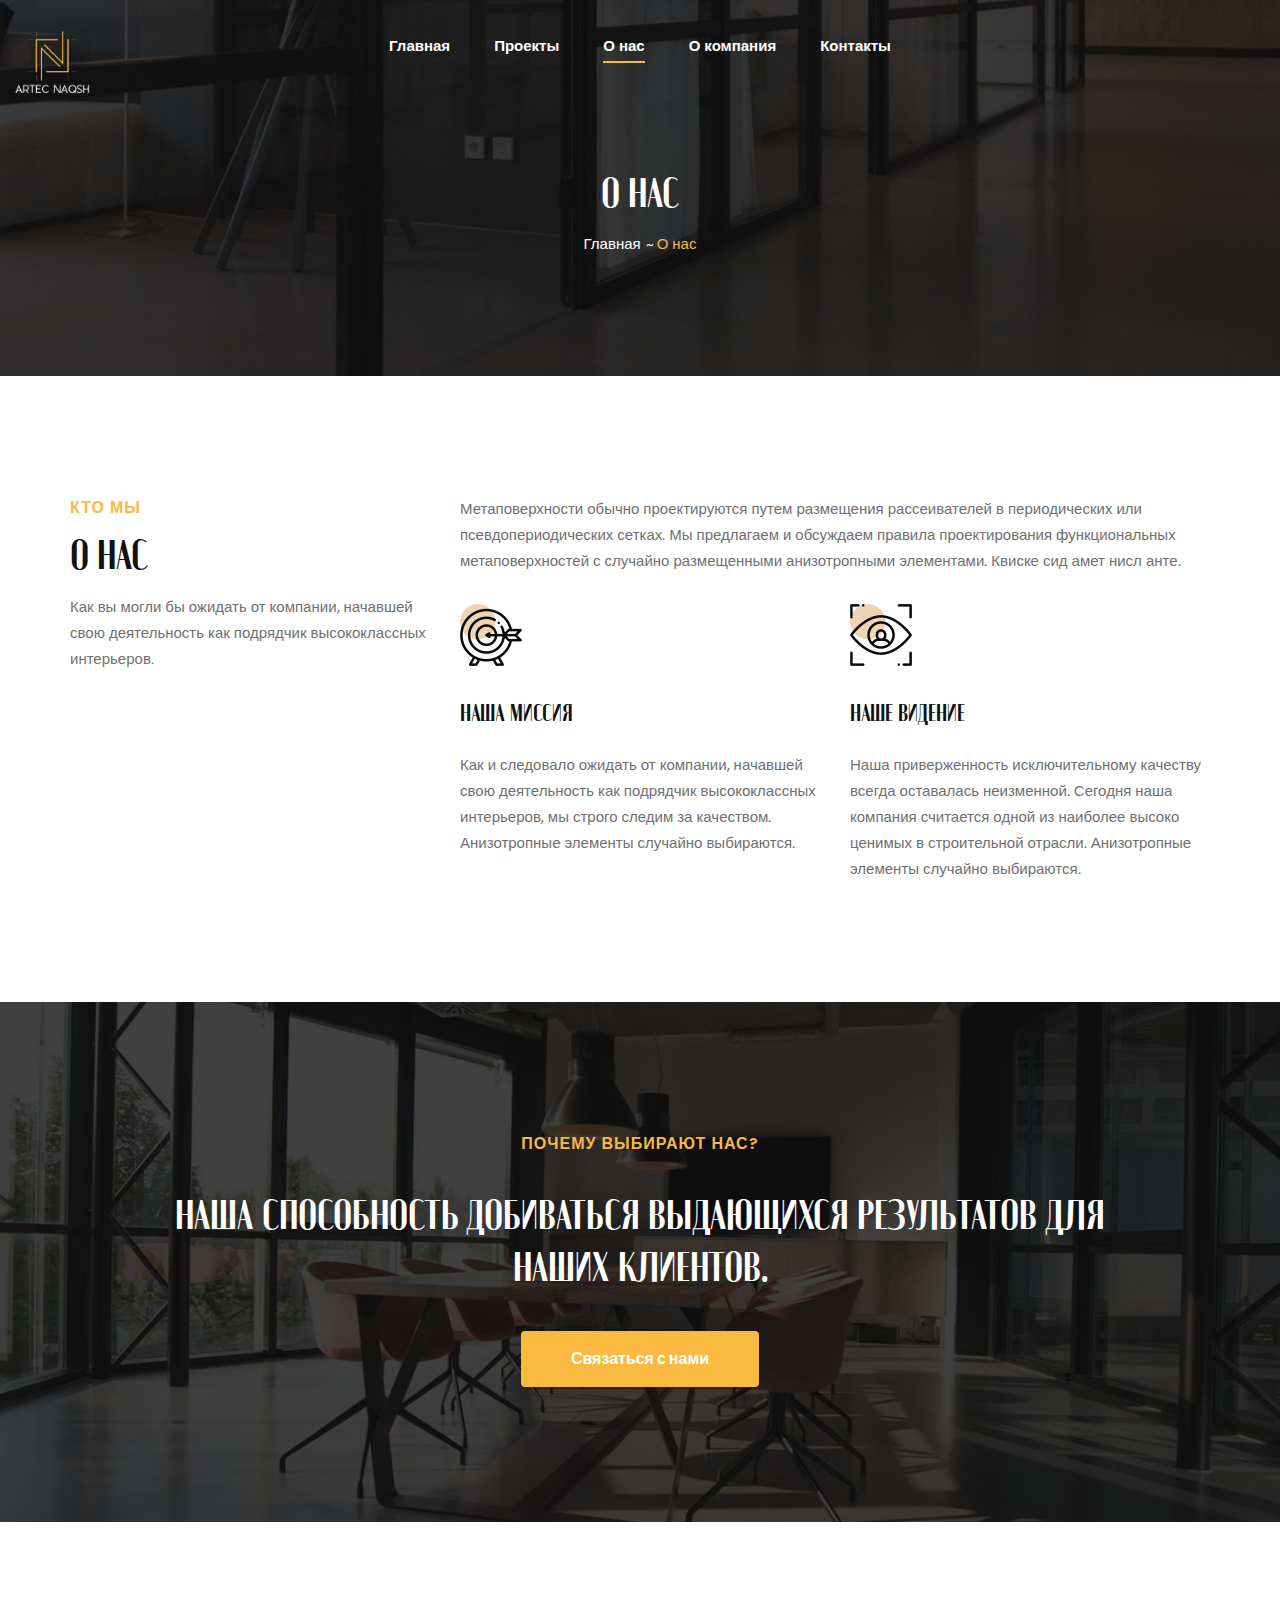
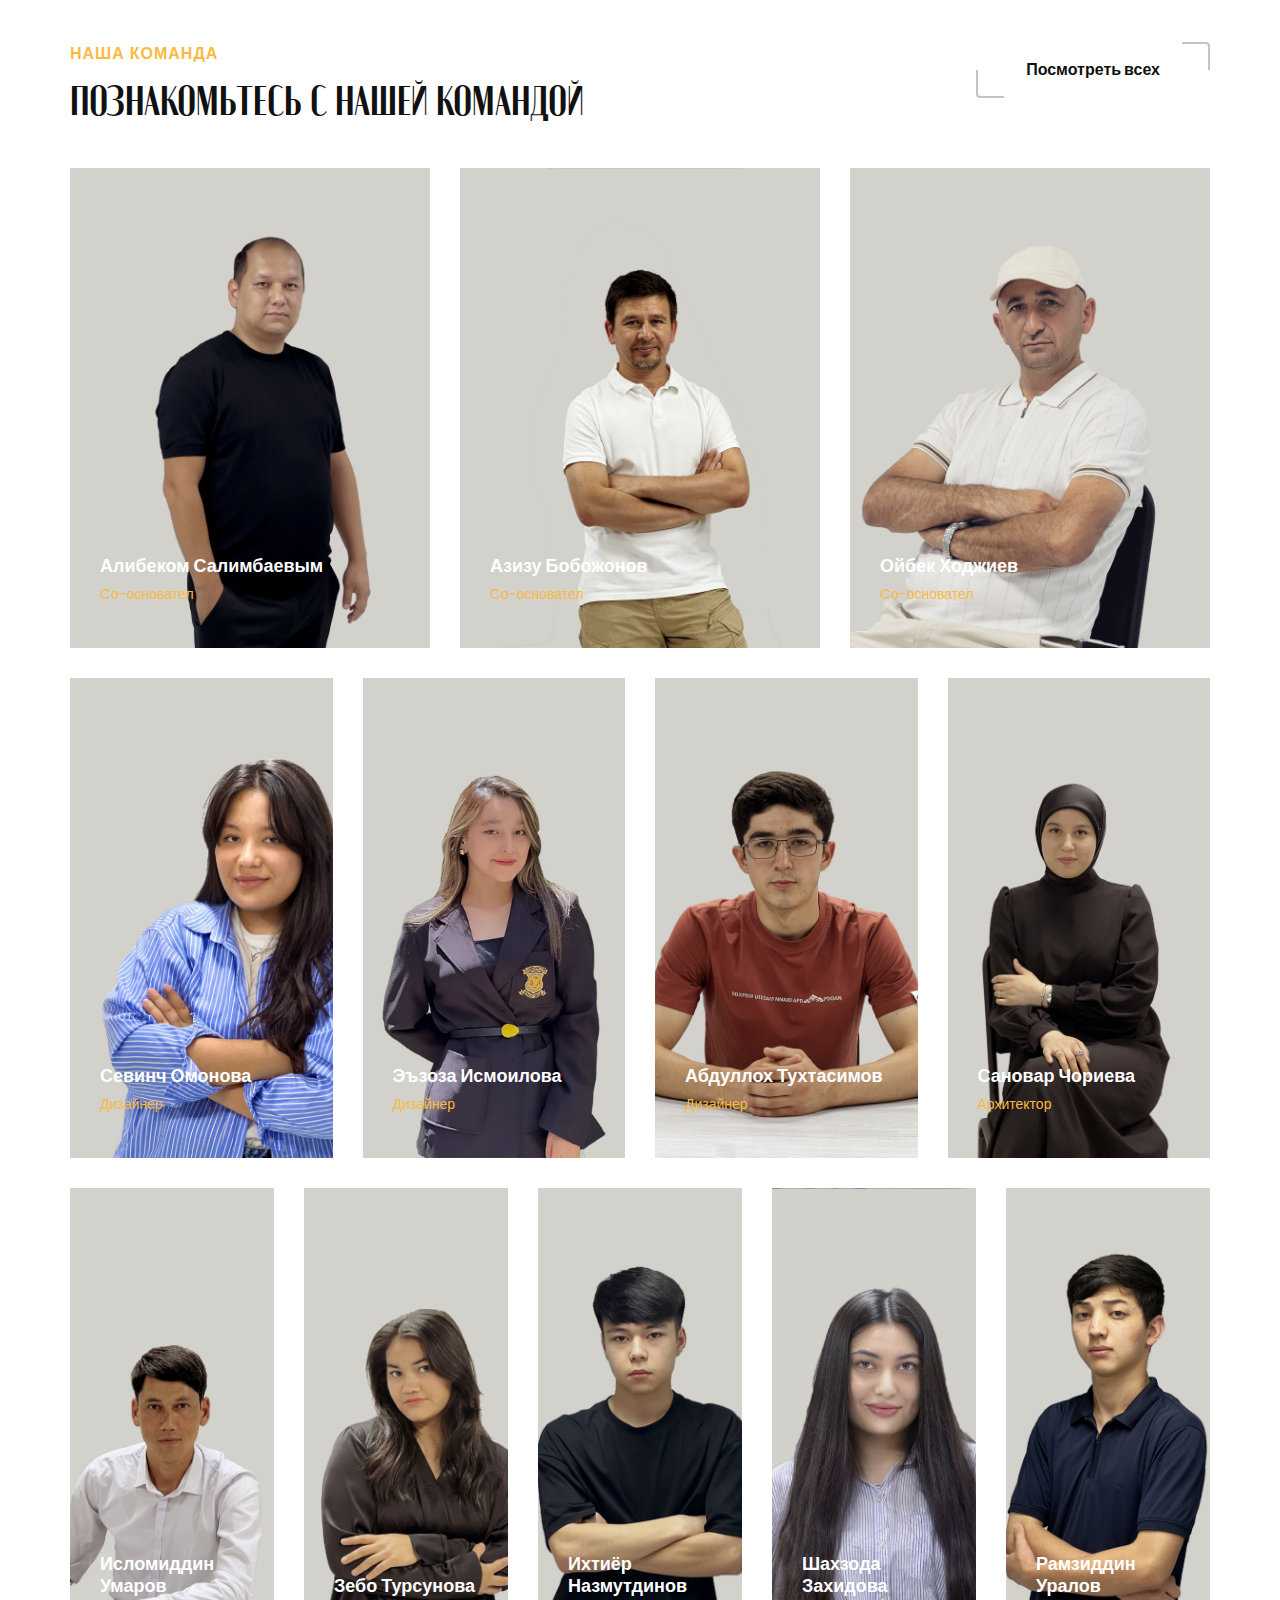
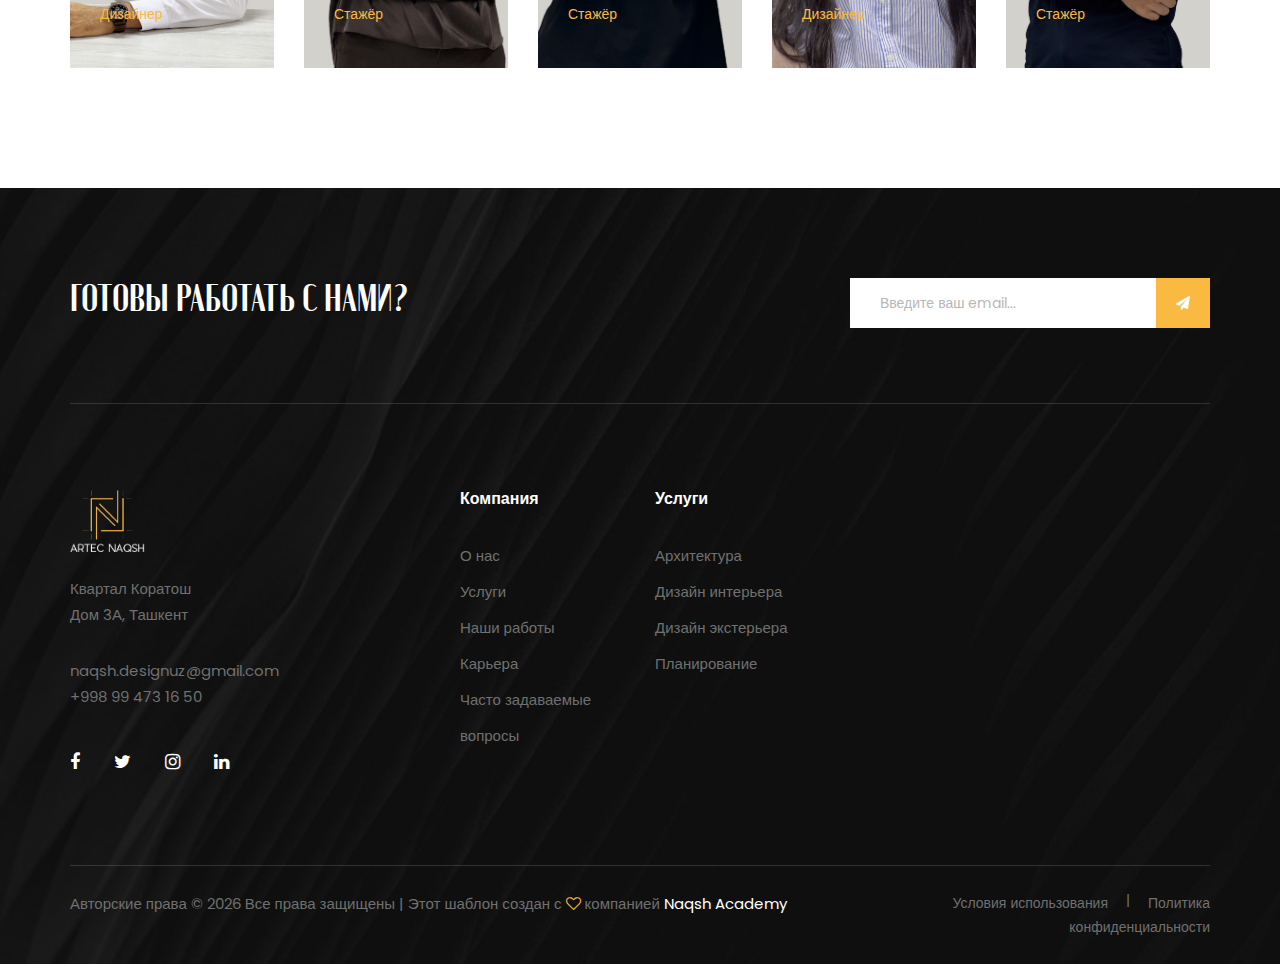
<file: about.html>
<!DOCTYPE html>
<html lang="zxx">
  <head>
    <meta charset="UTF-8" />
     <meta
      name="viewport"
      content="width=device-width, initial-scale=1.0" />
      <meta name="robots" content="index">

    <!-- Primary meta tags -->
     <!-- Primary meta tags -->
    <title>Artec Naqsh | Архитектурное и дизайнерское мастерство в Ташкенте</title>
    <meta name="description" content="Artec Naqsh предлагает индивидуальные услуги архитектуры и дизайна интерьеров в Ташкенте, сочетая узбекское наследие с современной эстетикой. Откройте для себя инновационные дизайнерские решения для жилых и коммерческих помещений.">

    <!-- Open Graph Meta Tags (for Facebook and LinkedIn) -->
    <meta property="og:type" content="website">
    <meta property="og:url" content="https://www.artecnaqsh.uz">
    <meta property="og:title" content="Artec Naqsh | Архитектурное и дизайнерское мастерство в Ташкенте">
    <meta property="og:description" content="Исследуйте услуги архитектуры и дизайна мирового класса вместе с Artec Naqsh. От роскошных интерьеров до инновационных экстерьеров, мы воплощаем ваше видение в жизнь в Узбекистане.">
    <meta property="og:image" content="https://www.artecnaqsh.uz/assets/images/social-preview.jpg">

    <!-- Twitter Card Meta Teglar -->

    <meta name="twitter:card" content="summary_large_image">
    <meta name="twitter:url" content="https://www.artecnaqsh.uz">
    <meta name="twitter:title" content="Artec Naqsh | Архитектурное и дизайнерское мастерство в Ташкенте">
    <meta name="twitter:description" content="Artec Naqsh специализируется на уникальных услугах по архитектуре и дизайну в Ташкенте, интегрируя традиционные узбекские элементы с современными стилями. Опыт дизайна, который делает разницу.">
    <meta name="twitter:image" content="https://www.artecnaqsh.uz/assets/images/twitter-preview.jpg">

    
    <meta
      name="description"
      content="Artec Naqsh – это ведущая компания в Ташкенте, предоставляющая современные решения по дизайну интерьеров и архитектуре для домов и офисов. Наша опытная команда более 15 лет помогает воплотить ваши мечты в жизнь." />
    <meta
      name="keywords"
      content="дизайн интерьера, архитектурные услуги, современный дизайн, дизайн домов и офисов, дизайн в Ташкенте" />
    <!-- Google Font -->
    <link
      href="https://fonts.googleapis.com/css2?family=Poppins:wght@300;400;500;600;700;800;900&display=swap"
      rel="stylesheet" />
    <link
      href="https://fonts.googleapis.com/css2?family=Aldrich&display=swap"
      rel="stylesheet" />
      
    <!-- favicon -->

    <link
      rel="shortcut icon"
      href="./img/Artec Naqsh (1).png"
      type="image/svg+xml" />


    <!-- Css Styles -->
    <link
      rel="stylesheet"
      href="css/bootstrap.min.css"
      type="text/css" />
    <link
      rel="stylesheet"
      href="css/font-awesome.min.css"
      type="text/css" />
    <link
      rel="stylesheet"
      href="css/elegant-icons.css"
      type="text/css" />
    <link
      rel="stylesheet"
      href="css/owl.carousel.min.css"
      type="text/css" />
    <link
      rel="stylesheet"
      href="css/slicknav.min.css"
      type="text/css" />
    <link
      rel="stylesheet"
      href="css/style.css"
      type="text/css" />
  </head>

  <body>
    <!-- Page Preloder -->
    <div id="preloder">
      <div class="loader"></div>
    </div>

    <!-- Начало скрытого меню -->
    <div class="offcanvas-menu-overlay"></div>
    <div class="offcanvas-menu-wrapper">
      <div class="offcanvas__logo">
        <a href="#"
          ><img
            src="img/logo.png"
            alt="artec"
            width="75"
        /></a>
      </div>
      <div id="mobile-menu-wrap"></div>
      
    </div>
    <!-- Конец скрытого меню -->

    <!-- Header Section Begin -->
    <header class="header">
      <div class="container-fluid">
        <div class="row">
          <div class="col-lg-3">
            <div class="header__logo">
              <a href="#"
                ><img
                  src="img/logo.png"
                  width="75"
                  alt="artec"
              /></a>
            </div>
          </div>
          <div class="col-lg-6">
            <nav class="header__menu mobile-menu">
              <ul>
                <li><a href="./index.html">Главная</a></li>
                <li><a href="./projects.html">Проекты</a></li>
                <li class="active"><a href="./about.html">О нас</a></li>
                <li>
                  <a href="#">О компания</a>
                  <ul class="dropdown">
                    <li><a href="./project-details.html">Детали проекта</a></li>
                    <li><a href="./services.html">Услуги</a></li>
                    
                  </ul>
                </li>
               
                <li><a href="./contact.html">Контакты</a></li>
              </ul>
            </nav>
          </div>
          
        </div>
        <div class="canvas__open"><i class="fa fa-bars"></i></div>
      </div>
    </header>
    <!-- Header Section End -->

    <!-- Breadcrumb Section Begin -->
    <div
      class="breadcrumb-option spad set-bg"
      data-setbg="img/breadcrumb-bg.jpg">
      <div class="container">
        <div class="row">
          <div class="col-lg-12 text-center">
            <div class="breadcrumb__text">
                <h2>О нас</h2>
                <div class="breadcrumb__links">
                    <a href="./index.html">Главная</a>
                    <span>О нас</span>
                </div>
            </div>
            
          </div>
        </div>
      </div>
    </div>
    <!-- Breadcrumb Section End -->

    <!-- About Page Section Begin -->
    <section class="about-page spad">
      <div class="container">
        <div class="row">
            <div class="col-lg-4 col-md-4">
                <div class="about__text about__page__text">
                    <div class="section-title">
                        <span>Кто мы</span>
                        <h2>О нас</h2>
                    </div>
                    <div class="about__para__text">
                        <p>
                            Как вы могли бы ожидать от компании, начавшей свою деятельность как подрядчик высококлассных интерьеров.
                        </p>
                    </div>
                </div>
            </div>
            <div class="col-lg-8 col-md-8">
                <div class="about__page__services">
                    <div class="about__page__services__text">
                        <p>
                            Метаповерхности обычно проектируются путем размещения рассеивателей в периодических или псевдопериодических сетках. Мы предлагаем и обсуждаем правила проектирования функциональных метаповерхностей с случайно размещенными анизотропными элементами. Квиске сид амет нисл анте.
                        </p>
                    </div>
                    <div class="row">
                        <div class="col-lg-6 col-md-6 col-sm-6">
                            <div class="services__item">
                                <img src="img/services/services-5.png" alt="Наша миссия" />
                                <h4>Наша миссия</h4>
                                <p>
                                    Как и следовало ожидать от компании, начавшей свою деятельность как подрядчик высококлассных интерьеров, мы строго следим за качеством. Анизотропные элементы случайно выбираются.
                                </p>
                            </div>
                        </div>
                        <div class="col-lg-6 col-md-6 col-sm-6">
                            <div class="services__item">
                                <img src="img/services/services-6.png" alt="Наше видение" />
                                <h4>Наше видение</h4>
                                <p>
                                    Наша приверженность исключительному качеству всегда оставалась неизменной. Сегодня наша компания считается одной из наиболее высоко ценимых в строительной отрасли. Анизотропные элементы случайно выбираются.
                                </p>
                            </div>
                        </div>
                    </div>
                </div>
            </div>
        </div>
        
      </div>
    </section>
    <!-- About Page Section End -->

    <!-- Call To Action Section Begin -->
    <section
      class="callto spad set-bg"
      data-setbg="img/call-bg.jpg">
      <div class="container">
        <div class="row d-flex justify-content-center">
          <div class="col-lg-10 text-center">
            <div class="callto__text">
                <span>Почему выбирают нас?</span>
                <h2>
                    Наша способность добиваться выдающихся результатов для наших клиентов.
                </h2>
                <a href="contact.html" class="primary-btn">Связаться с нами</a>
            </div>
            
          </div>
        </div>
      </div>
    </section>
    <!-- Call To Action Section End -->

    <!-- Team Section Begin -->
    <section class="team spad">
      <div class="container">
        <div class="row">
          <div class="col-lg-9 col-md-8 col-sm-6">
            <div class="section-title">
                <span>Наша команда</span>
                <h2>Познакомьтесь с нашей командой</h2>
            </div>
          </div>
          <div class="col-lg-3 col-md-4 col-sm-6">
            <div class="team__btn">
                <a href="about.html" class="primary-btn normal-btn">Посмотреть всех</a>
            </div>
          </div>
        </div>
        <div class="row">
          <div class="col-lg-4 col-md-6">
              <div class="team__item set-bg" data-setbg="img/team/team-1.jpg">
                  <div class="team__text">
                      <div class="team__title">
                          <h5>Алибеком Салимбаевым</h5>
                          <span>Cо-основател</span>
                      </div>
                      <div class="team__social">
                          <a href="#"><i class="fa fa-facebook"></i></a>
                          <a href="#"><i class="fa fa-twitter"></i></a>
                          <a href="https://www.instagram.com/artec_naqsh/"><i class="fa fa-instagram"></i></a>
                      </div>
                  </div>
              </div>
          </div>
          <div class="col-lg-4 col-md-6">
              <div class="team__item set-bg" data-setbg="img/team/team-2.jpg">
                  <div class="team__text">
                      <div class="team__title">
                          <h5>Азизу Бобожонов</h5>
                          <span>Cо-основател</span>
                      </div>
                      <div class="team__social">
                          <a href="#"><i class="fa fa-facebook"></i></a>
                          <a href="#"><i class="fa fa-twitter"></i></a>
                          <a href="https://www.instagram.com/artec_naqsh/"><i class="fa fa-instagram"></i></a>
                      </div>
                  </div>
              </div>
          </div>
          <div class="col-lg-4 col-md-6">
              <div class="team__item set-bg" data-setbg="img/team/team-3.jpg">
                  <div class="team__text">
                      <div class="team__title">
                          <h5>Ойбек Ходжиев</h5>
                          <span>Cо-основател</span>
                      </div>
                      <div class="team__social">
                          <a href="#"><i class="fa fa-facebook"></i></a>
                          <a href="#"><i class="fa fa-twitter"></i></a>
                          <a href="https://www.instagram.com/artec_naqsh/"><i class="fa fa-instagram"></i></a>
                      </div>
                  </div>
              </div>
          </div>
      </div>
        <div class="row">
            <div class="col-lg-3 col-md-6">
              <div
                class="team__item set-bg"
                data-setbg="img/team/team-4.jpg">
                <div class="team__text">
                  <div class="team__title">
                    <h5>Севинч Омонова</h5>
                    <span>Дизайнер</span>
                  </div>
                
                  <div class="team__social">
                    <a href="#"><i class="fa fa-facebook"></i></a>
                    <a href="#"><i class="fa fa-twitter"></i></a>
                    <a href="https://www.instagram.com/artec_naqsh/"><i class="fa fa-instagram"></i></a>
                  </div>
                </div>
              </div>
            </div>
            <div class="col-lg-3 col-md-6">
              <div
                class="team__item set-bg"
                data-setbg="img/team/team-5.jpg">
                <div class="team__text">
                  <div class="team__title">
                    <h5>Эъзоза Исмоилова</h5>
                    <span>Дизайнер</span>
                  </div>
                
                  <div class="team__social">
                    <a href="#"><i class="fa fa-facebook"></i></a>
                    <a href="#"><i class="fa fa-twitter"></i></a>
                    <a href="https://www.instagram.com/artec_naqsh/"><i class="fa fa-instagram"></i></a>
                  </div>
                </div>
              </div>
            </div>
            <div class="col-lg-3 col-md-6">
              <div
                class="team__item set-bg"
                data-setbg="img/team/team-6.jpg">
                <div class="team__text">
                  <div class="team__title">
                    <h5>Абдуллох Тухтасимов </h5>
                    <span>Дизайнер</span>
                  </div>
                
                  <div class="team__social">
                    <a href="#"><i class="fa fa-facebook"></i></a>
                    <a href="#"><i class="fa fa-twitter"></i></a>
                    <a href="https://www.instagram.com/artec_naqsh/"><i class="fa fa-instagram"></i></a>
                  </div>
                </div>
              </div>
            </div>
            <div class="col-lg-3 col-md-6">
                <div
                  class="team__item set-bg"
                  data-setbg="img/team/team-7.jpg">
                  <div class="team__text">
                    <div class="team__title">
                      <h5>Сановар Чориева</h5>
                      <span>Архитектор</span>
                    </div>
                    <div class="team__social">
                      <a href="#"><i class="fa fa-facebook"></i></a>
                      <a href="#"><i class="fa fa-twitter"></i></a>
                      <a href="https://www.instagram.com/artec_naqsh/"><i class="fa fa-instagram"></i></a>
                    </div>
                  </div>
                </div>
              </div>
          </div>
       <div class="row">
            <div class="col-lg  col-md-6">
              <div
                class="team__item  set-bg"
                data-setbg="img/team/team-8.jpg">
                <div class="team__text">
                  <div class="team__title">
                    <h5>Исломиддин Умаров </h5>
                    <span>Дизайнер</span>
                  </div>
                  
                  <div class="team__social">
                    <a href="#"><i class="fa fa-facebook"></i></a>
                    <a href="#"><i class="fa fa-twitter"></i></a>
                    <a href="https://www.instagram.com/artec_naqsh/"><i class="fa fa-instagram"></i></a>
                  </div>
                </div>
              </div>
            </div>
            <div class="col-lg  col-md-6">
              <div
                class="team__item  set-bg"
                data-setbg="img/team/team-9.jpg">
                <div class="team__text">
                  <div class="team__title">
                    <h5>Зебо Турсунова </h5>
                    <span>Стажёр</span>
                  </div>
                
                  <div class="team__social">
                    <a href="#"><i class="fa fa-facebook"></i></a>
                    <a href="#"><i class="fa fa-twitter"></i></a>
                    <a href="https://www.instagram.com/artec_naqsh/"><i class="fa fa-instagram"></i></a>
                  </div>
                </div>
              </div>
            </div>
            <div class="col-lg  col-md-6">
              <div
                class="team__item  set-bg"
                data-setbg="img/team/team-10.jpg">
                <div class="team__text">
                  <div class="team__title">
                    <h5>Ихтиёр Назмутдинов</h5>
                    <span>Стажёр</span>
                  </div>
                
                  <div class="team__social">
                    <a href="#"><i class="fa fa-facebook"></i></a>
                    <a href="#"><i class="fa fa-twitter"></i></a>
                    <a href="https://www.instagram.com/artec_naqsh/"><i class="fa fa-instagram"></i></a>
                  </div>
                </div>
              </div>
            </div>
            <div class="col-lg  col-md-6">
                <div
                  class="team__item  set-bg"
                  data-setbg="img/team/team-11.jpg">
                  <div class="team__text">
                    <div class="team__title">
                      <h5>Шахзода Захидова</h5>
                      <span>Дизайнер</span>
                    </div>
                    <div class="team__social">
                      <a href="#"><i class="fa fa-facebook"></i></a>
                      <a href="#"><i class="fa fa-twitter"></i></a>
                      <a href="https://www.instagram.com/artec_naqsh/"><i class="fa fa-instagram"></i></a>
                    </div>
                  </div>
                </div>
              </div>
            <div class="col-lg  col-md-6">
                <div
                  class="team__item  set-bg"
                  data-setbg="img/team/team-12.jpg">
                  <div class="team__text">
                    <div class="team__title">
                      <h5>Рамзиддин Уралов</h5>
                      <span>Стажёр</span>
                    </div>
                    <div class="team__social">
                      <a href="#"><i class="fa fa-facebook"></i></a>
                      <a href="#"><i class="fa fa-twitter"></i></a>
                      <a href="https://www.instagram.com/artec_naqsh/"><i class="fa fa-instagram"></i></a>
                    </div>
                  </div>
                </div>
              </div>
         </div>
      </div>
    </section>
    <!-- Team Section End -->

    <!-- Footer Section Begin -->
    <footer class="footer set-bg" data-setbg="img/footer-bg.jpg">
        <div class="container">
            <div class="footer__top">
                <div class="row">
                    <div class="col-lg-8 col-md-6">
                        <div class="footer__top__text">
                            <h2>Готовы работать с нами?</h2>
                        </div>
                    </div>
                    <div class="col-lg-4 col-md-6">
                        <div class="footer__top__newslatter">   
                            <form id="myForm2"
                            action="javascript:void(0);"
                            method="post">
                                <input type="text" placeholder="Введите ваш email..." id="phone" required>
                                <button type="submit" onclick="sendEmail()"><i class="fa fa-send"></i></button>
                            </form>
                        </div>
                    </div>
                </div>
            </div>
            <div class="row">
                <div class="col-lg-3 col-md-6 col-sm-6">
                    <div class="footer__about">
                        <div class="footer__logo">
                            <a href="#"><img src="img/logo.png" alt="Artec Naqsh Logo" width="75">
</a>
                        </div>
                        <p>Квартал Коратош <br />Дом 3А, Ташкент
</p>
                        <ul>
                            <li>naqsh.designuz@gmail.com</li>
                            <li>+998 99 473 16 50</li>
                        </ul>
                        <div class="footer__social">
                            <a href="#"><i class="fa fa-facebook"></i></a>
                            <a href="#"><i class="fa fa-twitter"></i></a>
                            <a href="https://www.instagram.com/artec_naqsh/"><i class="fa fa-instagram"></i></a>
                            <a href="#"><i class="fa fa-linkedin"></i></a>
                        </div>
                    </div>
                </div>
                <div class="col-lg-2 offset-lg-1 col-md-3 col-sm-6">
                    <div class="footer__widget">
                        <h6>Компания</h6>
                        <ul>
                            <li><a href="#">О нас</a></li>
                            <li><a href="#">Услуги</a></li>
                            <li><a href="#">Наши работы</a></li>
                            <li><a href="#">Карьера</a></li>
                            <li><a href="#">Часто задаваемые вопросы</a></li>
                        </ul>
                    </div>
                </div>
                <div class="col-lg-2 col-md-3 col-sm-6">
                    <div class="footer__widget">
                        <h6>Услуги</h6>
                        <ul>
                            <li><a href="#">Архитектура</a></li>
                            <li><a href="#">Дизайн интерьера</a></li>
                            <li><a href="#">Дизайн экстерьера</a></li>
                            <li><a href="#">Планирование</a></li>
                        </ul>
                    </div>
                </div>
                
            </div>
            <div class="copyright">
                <div class="row">
                    <div class="col-lg-8 col-md-7">
                        <div class="copyright__text">
                            <p>Авторские права © <script>
                                document.write(new Date().getFullYear());
                            </script> Все права защищены | Этот шаблон создан с <i class="fa fa-heart-o"
                            aria-hidden="true"></i> компанией <a href="https://naqshacademy.uz"
                            target="_blank">Naqsh Academy</a>
                        </p>
                    </div>
                </div>
                <div class="col-lg-4 col-md-5">
                    <div class="copyright__widget">
                        <a href="#">Условия использования</a>
                        <a href="#">Политика конфиденциальности</a>
                    </div>
                </div>
            </div>
        </div>
    </footer>
    <!-- Footer Section End -->

    <!-- Js Plugins -->
    <script src="js/jquery-3.3.1.min.js"></script>
    <script src="js/bootstrap.min.js"></script>
    <script src="js/jquery.slicknav.js"></script>
    <script src="js/owl.carousel.min.js"></script>
    <script src="js/slick.min.js"></script>
    <script src="js/main.js"></script>
  </body>
</html>
</file>
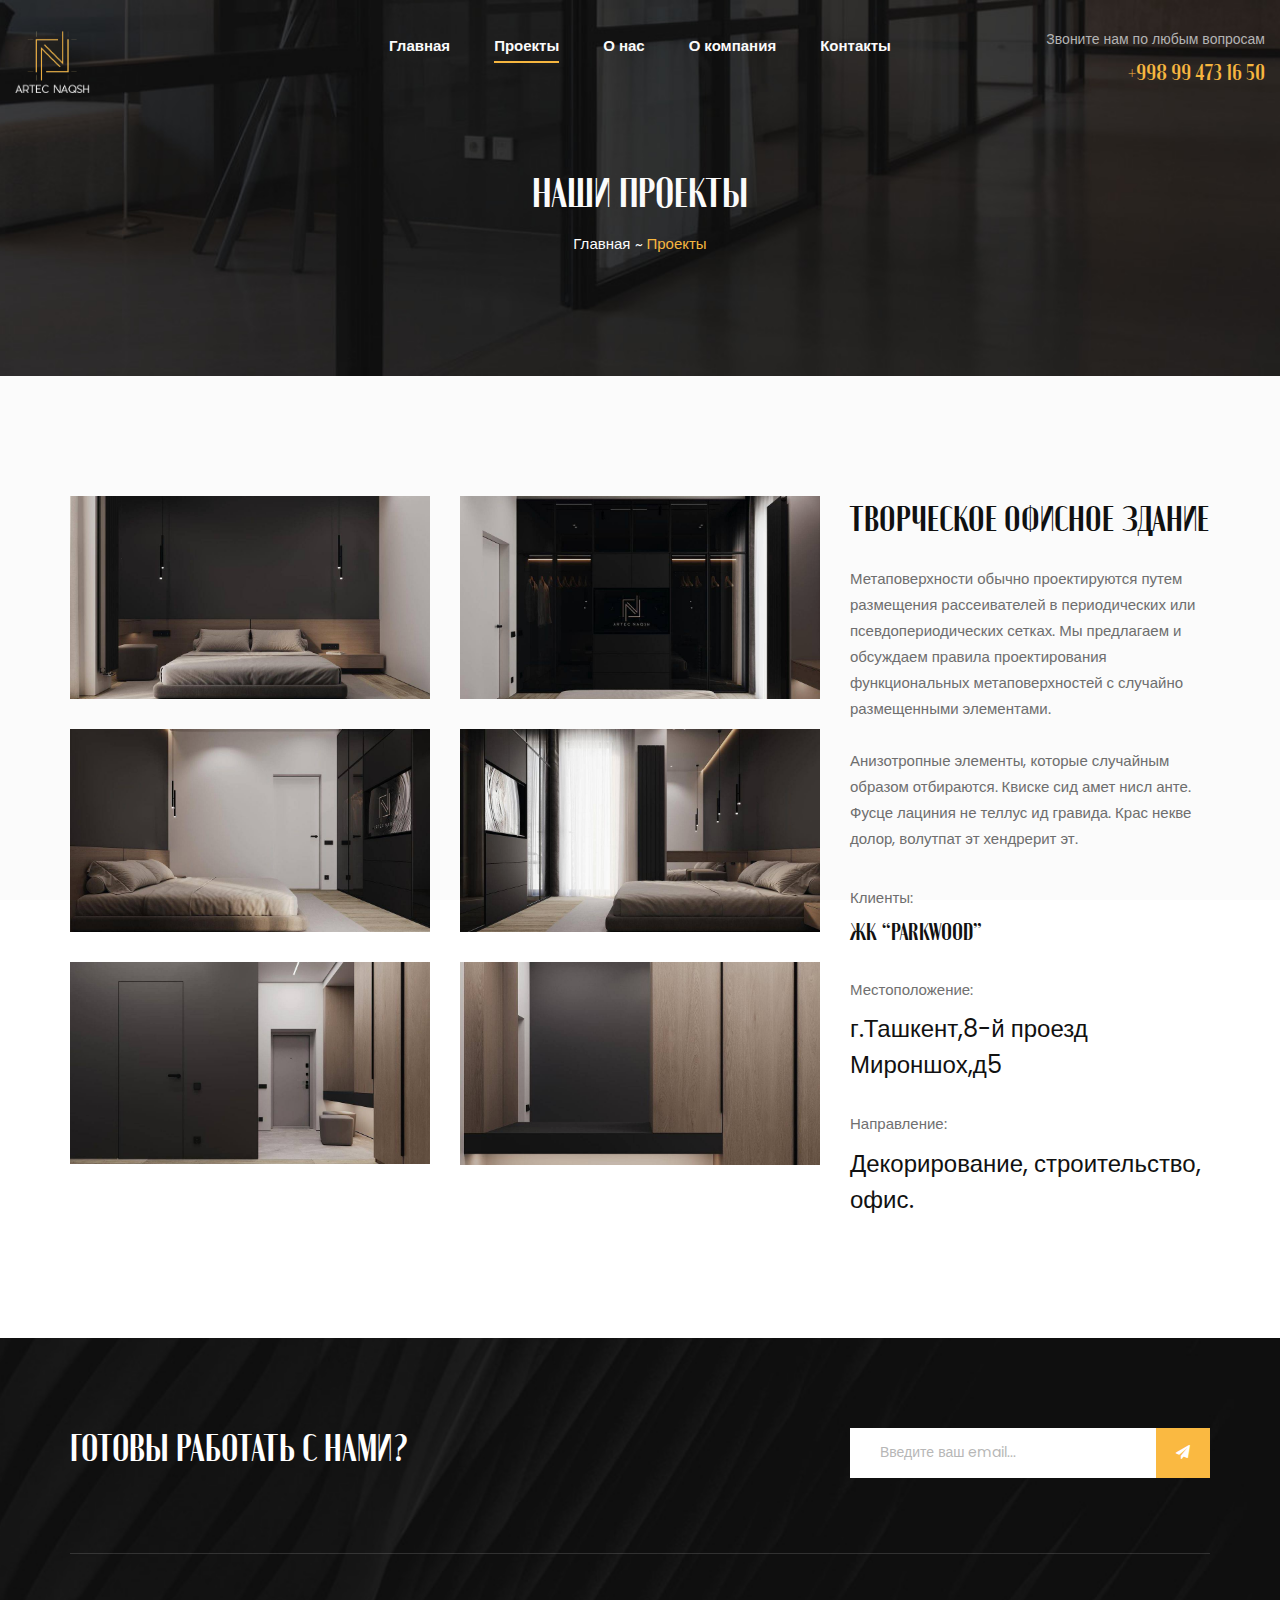
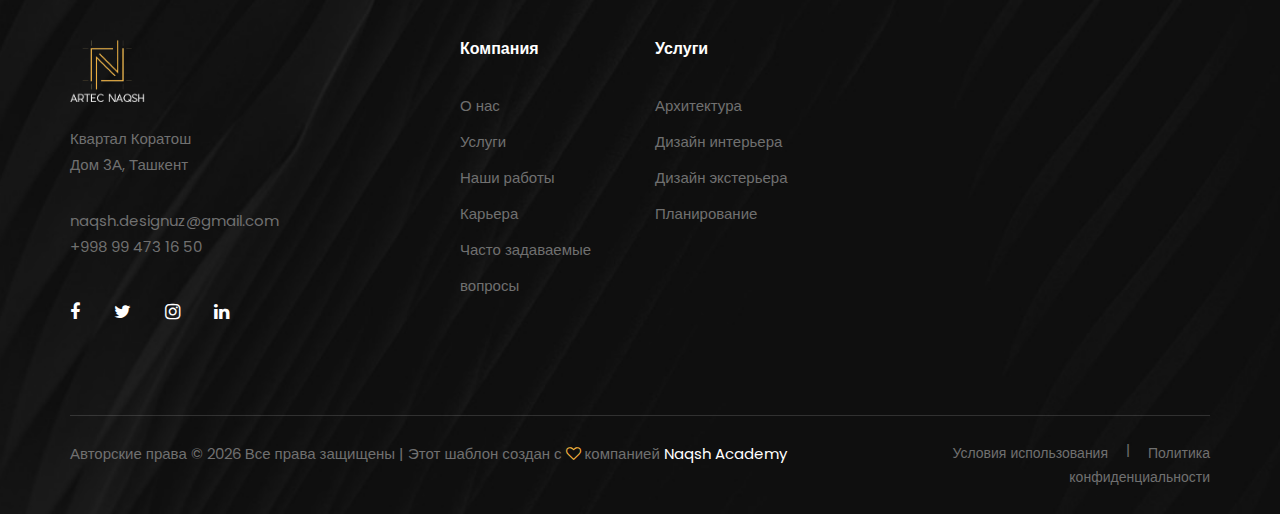
<file: project-details.html>
<!DOCTYPE html>
<html lang="zxx">
  <head>
    <meta charset="UTF-8" />
     <meta
      name="viewport"
      content="width=device-width, initial-scale=1.0" />
      <meta name="robots" content="index">

    <!-- Primary meta tags -->
     <!-- Primary meta tags -->
    <title>Artec Naqsh | Архитектурное и дизайнерское мастерство в Ташкенте</title>
    <meta name="description" content="Artec Naqsh предлагает индивидуальные услуги архитектуры и дизайна интерьеров в Ташкенте, сочетая узбекское наследие с современной эстетикой. Откройте для себя инновационные дизайнерские решения для жилых и коммерческих помещений.">

    <!-- Open Graph Meta Tags (for Facebook and LinkedIn) -->
    <meta property="og:type" content="website">
    <meta property="og:url" content="https://www.artecnaqsh.uz">
    <meta property="og:title" content="Artec Naqsh | Архитектурное и дизайнерское мастерство в Ташкенте">
    <meta property="og:description" content="Исследуйте услуги архитектуры и дизайна мирового класса вместе с Artec Naqsh. От роскошных интерьеров до инновационных экстерьеров, мы воплощаем ваше видение в жизнь в Узбекистане.">
    <meta property="og:image" content="https://www.artecnaqsh.uz/assets/images/social-preview.jpg">

    <!-- Twitter Card Meta Teglar -->

    <meta name="twitter:card" content="summary_large_image">
    <meta name="twitter:url" content="https://www.artecnaqsh.uz">
    <meta name="twitter:title" content="Artec Naqsh | Архитектурное и дизайнерское мастерство в Ташкенте">
    <meta name="twitter:description" content="Artec Naqsh специализируется на уникальных услугах по архитектуре и дизайну в Ташкенте, интегрируя традиционные узбекские элементы с современными стилями. Опыт дизайна, который делает разницу.">
    <meta name="twitter:image" content="https://www.artecnaqsh.uz/assets/images/twitter-preview.jpg">

    
    <meta
      name="description"
      content="Artec Naqsh – это ведущая компания в Ташкенте, предоставляющая современные решения по дизайну интерьеров и архитектуре для домов и офисов. Наша опытная команда более 15 лет помогает воплотить ваши мечты в жизнь." />
    <meta
      name="keywords"
      content="дизайн интерьера, архитектурные услуги, современный дизайн, дизайн домов и офисов, дизайн в Ташкенте" />

    <!-- Google Font -->
    <link
      href="https://fonts.googleapis.com/css2?family=Poppins:wght@300;400;500;600;700;800;900&display=swap"
      rel="stylesheet" />
    <link
      href="https://fonts.googleapis.com/css2?family=Aldrich&display=swap"
      rel="stylesheet" />

       <!-- favicon -->

    <link
    rel="shortcut icon"
    href="./img/Artec Naqsh (1).png"
    type="image/svg+xml" />

    <!-- Css Styles -->
    <link
      rel="stylesheet"
      href="css/bootstrap.min.css"
      type="text/css" />
    <link
      rel="stylesheet"
      href="css/font-awesome.min.css"
      type="text/css" />
    <link
      rel="stylesheet"
      href="css/elegant-icons.css"
      type="text/css" />
    <link
      rel="stylesheet"
      href="css/owl.carousel.min.css"
      type="text/css" />
    <link
      rel="stylesheet"
      href="css/slicknav.min.css"
      type="text/css" />
    <link
      rel="stylesheet"
      href="css/style.css"
      type="text/css" />
  </head>

  <body>
    <!-- Page Preloder -->
    <div id="preloder">
      <div class="loader"></div>
    </div>

    <!-- Начало скрытого меню -->
    <div class="offcanvas-menu-overlay"></div>
    <div class="offcanvas-menu-wrapper">
      <div class="offcanvas__logo">
        <a href="#"
          ><img
            src="img/logo.png"
            alt="artec"
            width="75"
        /></a>
      </div>
      <div id="mobile-menu-wrap"></div>
      
    </div>
    <!-- Конец скрытого меню -->

    <!-- Начало раздела шапки -->
    <header class="header">
      <div class="container-fluid">
          <div class="row">
              <div class="col-lg-3">
                  <div class="header__logo">
                      <a href="#"><img src="img/logo.png" alt="Artec Naqsh Logo" width="75">
</a>
                  </div>
              </div>
              <div class="col-lg-6">
                  <nav class="header__menu mobile-menu">
                      <ul>
                          <li ><a href="./index.html">Главная</a></li>
                          <li class="active"><a href="./projects.html">Проекты</a></li>
                          <li><a href="./about.html">О нас</a></li>
                          <li><a href="#">О компания</a>
                              <ul class="dropdown">
                                  <li><a href="./project-details.html">Детали проекта</a></li>
                                 
                                  <li><a href="./services.html">Услуги</a></li>
                                  
                              </ul>
                          </li>
                         
                          <li><a href="./contact.html">Контакты</a></li>
                      </ul>
                  </nav>
              </div>
              <div class="col-lg-3">
                  <div class="header__widget">
                      <span>Звоните нам по любым вопросам</span>
                      <h4>+998 99 473 16 50</h4>
                  </div>
              </div>
          </div>
          <div class="canvas__open"><i class="fa fa-bars"></i></div>
      </div>
    </header>
    <!-- Конец раздела шапки -->

    <!-- Breadcrumb Section Begin -->
    <div
    class="breadcrumb-option spad set-bg"
    data-setbg="img/breadcrumb-bg.jpg">
    <div class="container">
      <div class="row">
        <div class="col-lg-12 text-center">
          <div class="breadcrumb__text">
            <h2>Наши проекты</h2>
            <div class="breadcrumb__links">
                <a href="./index.html">Главная</a>
                <span>Проекты</span>
            </div>
        </div>
        
        </div>
      </div>
    </div>
    </div>
    <!-- Breadcrumb Section End -->

    <!-- Project Details Section Begin -->
    <section class="project-details spad">
      <div class="container">
          <div class="row">
              <div class="col-lg-8">
                  <div class="row">
                      <div class="col-lg-6 col-md-6 col-sm-6">
                          <img src="img/project/details/details-1.jpg" alt="details-1" />
                          <img src="img/project/details/details-3.jpg" alt="details-3" />
                          <img src="img/project/details/details-5.jpg" alt="details-5" />
                      </div>
                      <div class="col-lg-6 col-md-6 col-sm-6">
                          <img src="img/project/details/details-2.jpg" alt="details-2" />
                          <img src="img/project/details/details-4.jpg" alt="details-4" />
                          <img src="img/project/details/details-6.jpg" alt="details-6" />
                      </div>
                  </div>
              </div>
              <div class="col-lg-4">
                  <div class="project__sidebar">
                      <div class="project__sidebar__about">
                          <h2>Творческое офисное здание</h2>
                          <p>
                              Метаповерхности обычно проектируются путем размещения рассеивателей в периодических или псевдопериодических сетках. Мы предлагаем и обсуждаем правила проектирования функциональных метаповерхностей с случайно размещенными элементами.
                          </p>
                          <p>
                              Анизотропные элементы, которые случайным образом отбираются. Квиске сид амет нисл анте. Фусце лациния не теллус ид гравида. Крас некве долор, волутпат эт хендрерит эт.
                          </p>
                      </div>
                      <div class="product__details__widget">
                          <div class="product__details__widget__item">
                              <span>Клиенты:</span>
                              <h4>ЖК “Parkwood”</h4>
                          </div>
                          <div class="product__details__widget__item">
                              <span>Местоположение:</span>
                              <p>г.Ташкент,8-й проезд Мироншох,д5</p>
                          </div>
                          <div class="product__details__widget__item">
                              <span>Направление:</span>
                              <p>Декорирование, строительство, офис.</p>
                          </div>
                      </div>
                  </div>
              </div>
          </div>
      </div>
    </section>
  
    <!-- Project Details Section End -->

    <!-- Footer Section Begin -->
    <footer class="footer set-bg" data-setbg="img/footer-bg.jpg">
      <div class="container">
          <div class="footer__top">
              <div class="row">
                  <div class="col-lg-8 col-md-6">
                      <div class="footer__top__text">
                          <h2>Готовы работать с нами?</h2>
                      </div>
                  </div>
                  <div class="col-lg-4 col-md-6">
                      <div class="footer__top__newslatter">
                        <form id="myForm2"
                        action="javascript:void(0);"
                        method="post">
                            <input type="text" placeholder="Введите ваш email..." id="phone" required>
                            <button type="submit" onclick="sendEmail()"><i class="fa fa-send"></i></button>
                        </form>
                      </div>
                  </div>
              </div>
          </div>
          <div class="row">
              <div class="col-lg-3 col-md-6 col-sm-6">
                  <div class="footer__about">
                      <div class="footer__logo">
                          <a href="#"><img src="img/logo.png" alt="Artec Naqsh Logo" width="75">
</a>
                      </div>
                      <p>Квартал Коратош <br />Дом 3А, Ташкент
</p>
                      <ul>
                          <li>naqsh.designuz@gmail.com</li>
                          <li>+998 99 473 16 50</li>
                      </ul>
                      <div class="footer__social">
                          <a href="#"><i class="fa fa-facebook"></i></a>
                          <a href="#"><i class="fa fa-twitter"></i></a>
                          <a href="https://www.instagram.com/artec_naqsh/"><i class="fa fa-instagram"></i></a>
                          <a href="#"><i class="fa fa-linkedin"></i></a>
                      </div>
                  </div>
              </div>
              <div class="col-lg-2 offset-lg-1 col-md-3 col-sm-6">
                  <div class="footer__widget">
                      <h6>Компания</h6>
                      <ul>
                          <li><a href="#">О нас</a></li>
                          <li><a href="#">Услуги</a></li>
                          <li><a href="#">Наши работы</a></li>
                          <li><a href="#">Карьера</a></li>
                          <li><a href="#">Часто задаваемые вопросы</a></li>
                      </ul>
                  </div>
              </div>
              <div class="col-lg-2 col-md-3 col-sm-6">
                  <div class="footer__widget">
                      <h6>Услуги</h6>
                      <ul>
                          <li><a href="#">Архитектура</a></li>
                          <li><a href="#">Дизайн интерьера</a></li>
                          <li><a href="#">Дизайн экстерьера</a></li>
                          <li><a href="#">Планирование</a></li>
                      </ul>
                  </div>
              </div>
              
          </div>
          <div class="copyright">
              <div class="row">
                  <div class="col-lg-8 col-md-7">
                      <div class="copyright__text">
                          <p>Авторские права © <script>
                              document.write(new Date().getFullYear());
                          </script> Все права защищены | Этот шаблон создан с <i class="fa fa-heart-o"
                          aria-hidden="true"></i> компанией <a href="https://naqshacademy.uz"
                          target="_blank">Naqsh Academy</a>
                      </p>
                  </div>
              </div>
              <div class="col-lg-4 col-md-5">
                  <div class="copyright__widget">
                      <a href="#">Условия использования</a>
                      <a href="#">Политика конфиденциальности</a>
                  </div>
              </div>
          </div>
      </div>
    </footer>
  <!-- Footer Section End -->

    <!-- Js Plugins -->
    <script src="js/jquery-3.3.1.min.js"></script>
    <script src="js/bootstrap.min.js"></script>
    <script src="js/jquery.slicknav.js"></script>
    <script src="js/owl.carousel.min.js"></script>
    <script src="js/slick.min.js"></script>
    <script src="js/main.js"></script>
  </body>
</html>
</file>
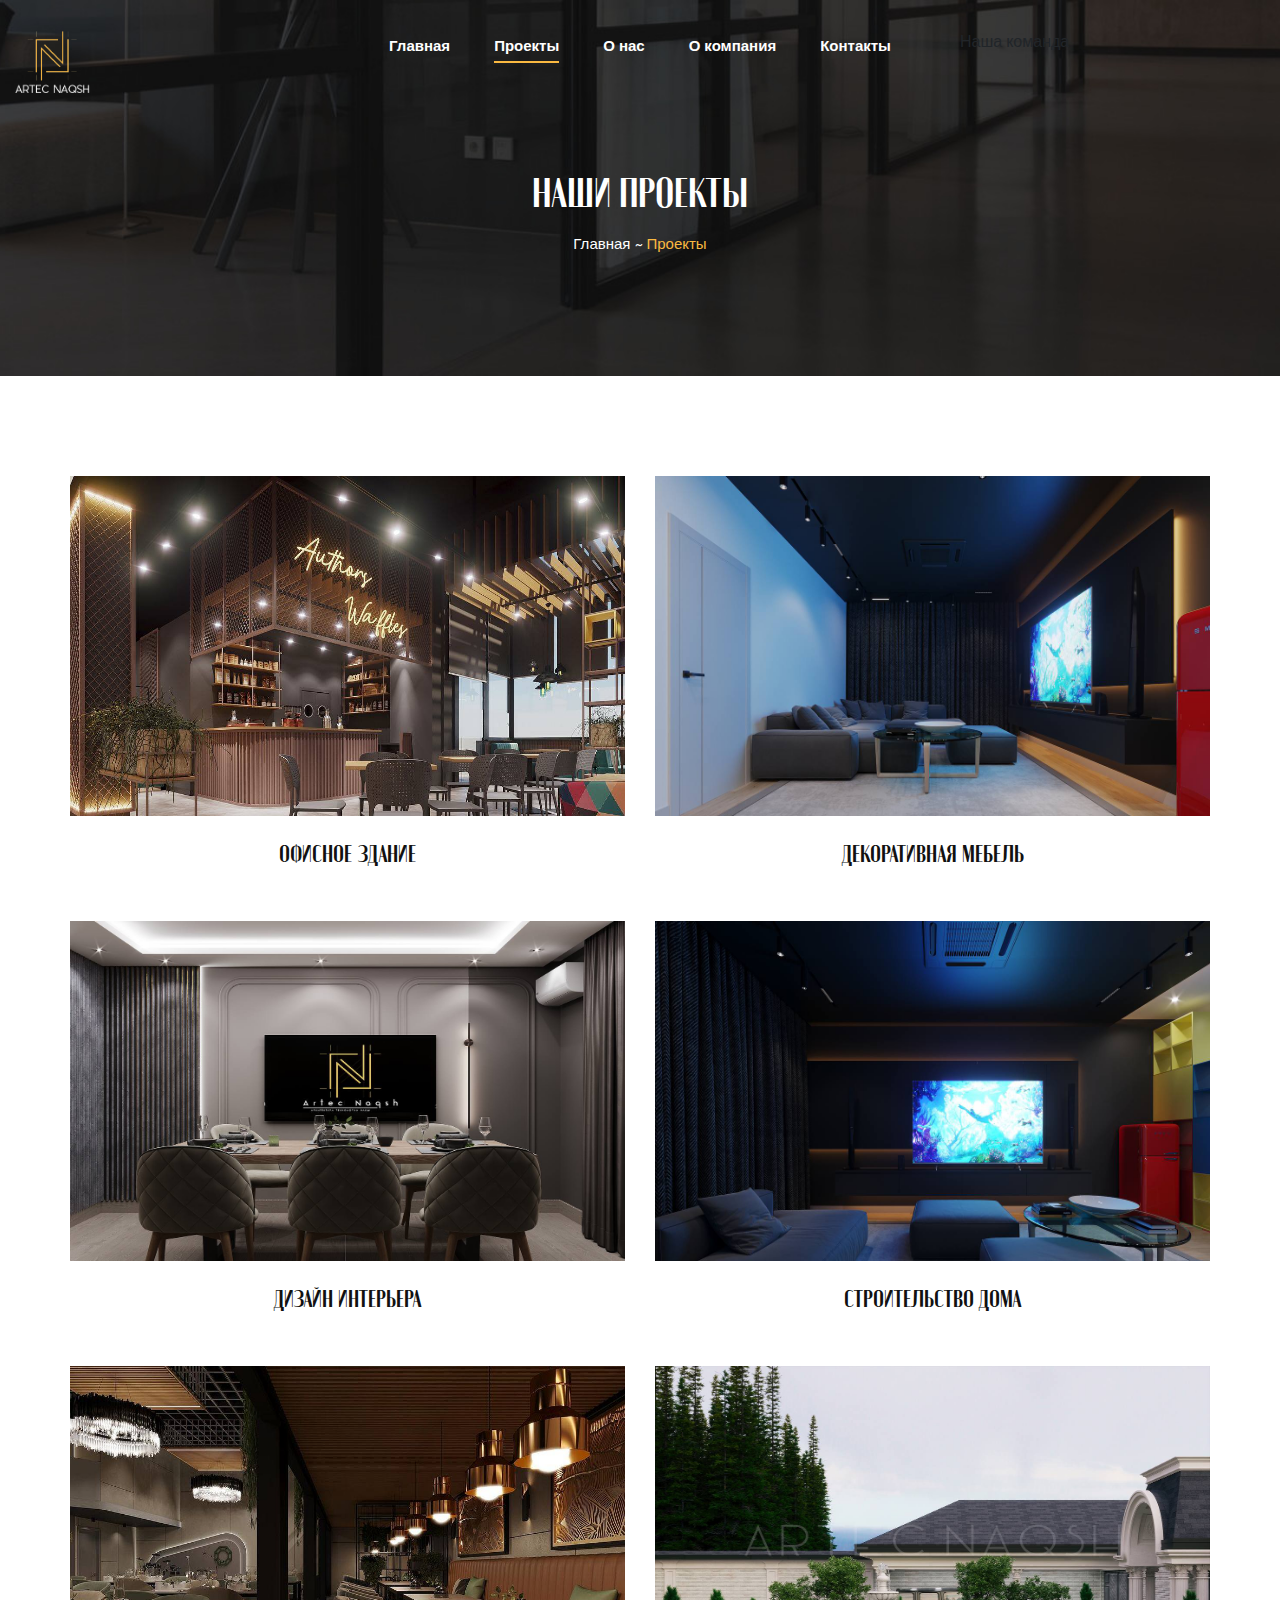
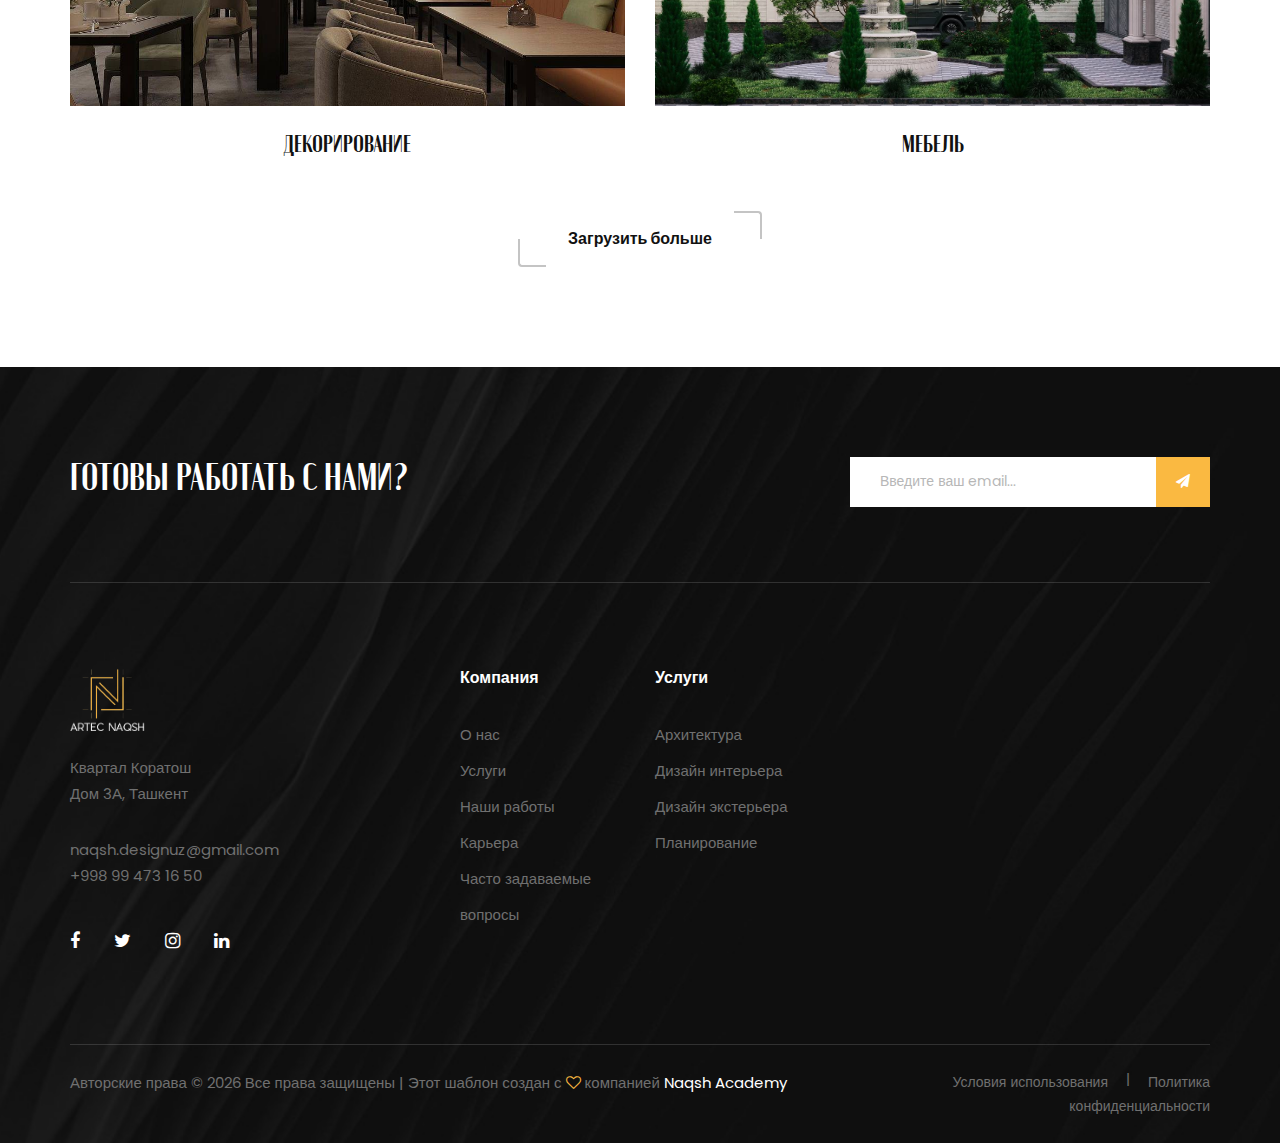
<file: projects.html>
<!DOCTYPE html>
<html lang="zxx">
  <head>
    <meta charset="UTF-8" />
     <meta
      name="viewport"
      content="width=device-width, initial-scale=1.0" />
      <meta name="robots" content="index">

    <!-- Primary meta tags -->
    <title>Artec Naqsh | Архитектурное и дизайнерское мастерство в Ташкенте</title>
    <meta name="description" content="Artec Naqsh предлагает индивидуальные услуги архитектуры и дизайна интерьеров в Ташкенте, сочетая узбекское наследие с современной эстетикой. Откройте для себя инновационные дизайнерские решения для жилых и коммерческих помещений.">

    <!-- Open Graph Meta Tags (for Facebook and LinkedIn) -->
    <meta property="og:type" content="website">
    <meta property="og:url" content="https://www.artecnaqsh.uz">
    <meta property="og:title" content="Artec Naqsh | Архитектурное и дизайнерское мастерство в Ташкенте">
    <meta property="og:description" content="Исследуйте услуги архитектуры и дизайна мирового класса вместе с Artec Naqsh. От роскошных интерьеров до инновационных экстерьеров, мы воплощаем ваше видение в жизнь в Узбекистане.">
    <meta property="og:image" content="https://www.artecnaqsh.uz/assets/images/social-preview.jpg">

    <!-- Twitter Card Meta Teglar -->

    <meta name="twitter:card" content="summary_large_image">
    <meta name="twitter:url" content="https://www.artecnaqsh.uz">
    <meta name="twitter:title" content="Artec Naqsh | Архитектурное и дизайнерское мастерство в Ташкенте">
    <meta name="twitter:description" content="Artec Naqsh специализируется на уникальных услугах по архитектуре и дизайну в Ташкенте, интегрируя традиционные узбекские элементы с современными стилями. Опыт дизайна, который делает разницу.">
    <meta name="twitter:image" content="https://www.artecnaqsh.uz/assets/images/twitter-preview.jpg">


    <meta
      name="keywords"
      content="дизайн интерьера, архитектурные услуги, современный дизайн, дизайн домов и офисов, дизайн в Ташкенте" />

    <!-- Google Font -->
    <link
      href="https://fonts.googleapis.com/css2?family=Poppins:wght@300;400;500;600;700;800;900&display=swap"
      rel="stylesheet" />
    <link
      href="https://fonts.googleapis.com/css2?family=Aldrich&display=swap"
      rel="stylesheet" />

       <!-- favicon -->

    <link
    rel="shortcut icon"
    href="./img/Artec Naqsh (1).png"
    type="image/svg+xml" />

    <!-- Css Styles -->
    <link
      rel="stylesheet"
      href="css/bootstrap.min.css"
      type="text/css" />
    <link
      rel="stylesheet"
      href="css/font-awesome.min.css"
      type="text/css" />
    <link
      rel="stylesheet"
      href="css/elegant-icons.css"
      type="text/css" />
    <link
      rel="stylesheet"
      href="css/owl.carousel.min.css"
      type="text/css" />
    <link
      rel="stylesheet"
      href="css/slicknav.min.css"
      type="text/css" />
    <link
      rel="stylesheet"
      href="css/style.css"
      type="text/css" />
  </head>

  <body>
    <!-- Page Preloder -->
    <div id="preloder">
      <div class="loader"></div>
    </div>

    <!-- Начало скрытого меню -->
    <div class="offcanvas-menu-overlay"></div>
    <div class="offcanvas-menu-wrapper">
      <div class="offcanvas__logo">
        <a href="#"
          ><img
            src="img/logo.png"
            alt="artec"
            width="75"
        /></a>
      </div>
      <div id="mobile-menu-wrap"></div>
      
    </div>
    <!-- Конец скрытого меню -->

    <!-- Header Section Begin -->
    <header class="header">
      <div class="container-fluid">
        <div class="row">
          <div class="col-lg-3">
            <div class="header__logo">
              <a href="#"
                ><img
                  src="img/logo.png"
                  width="75"
                  alt="artec"
              /></a>
            </div>
          </div>
          <div class="col-lg-6">
            <nav class="header__menu mobile-menu">
              <ul>
                <li><a href="./index.html">Главная</a></li>
                <li class="active"><a href="./projects.html">Проекты</a></li>
                <li><a href="./about.html">О нас</a></li>
                <li>
                  <a href="#">О компания</a>
                  <ul class="dropdown">
                    <li><a href="./project-details.html">Детали проекта</a></li>
                   
                    <li><a href="./services.html">Услуги</a></li>
                    
                  </ul>
                </li>
               
                <li><a href="./contact.html">Контакты</a></li>
              </ul>
            </nav>
          </div>
          Наша команда
        </div>
        <div class="canvas__open"><i class="fa fa-bars"></i></div>
      </div>
    </header>
    <!-- Header Section End -->

    <!-- Breadcrumb Section Begin -->
    <div
      class="breadcrumb-option spad set-bg"
      data-setbg="img/breadcrumb-bg.jpg">
      <div class="container">
        <div class="row">
          <div class="col-lg-12 text-center">
            <div class="breadcrumb__text">
              <h2>Наши проекты</h2>
              <div class="breadcrumb__links">
                  <a href="./index.html">Главная</a>
                  <span>Проекты</span>
              </div>
          </div>
          
          </div>
        </div>
      </div>
    </div>
    <!-- Breadcrumb Section End -->

    <!-- Project Page Section Begin -->
    <section class="project-page spad">
      <div class="container">
        <div class="row">
          <div class="col-lg-6 col-md-6 col-sm-6">
              <div class="project__item">
                  <img src="img/project/p1-1.jpg" height="340"  alt="project__item1" id="myBtn" class="myBtn" />
                  <h4><a href="#" >Офисное здание</a></h4>
              </div>
          </div>
          <div class="col-lg-6 col-md-6 col-sm-6">
              <div class="project__item">
                  <img src="img/project/p4-1.jpg" class="myBtn" height="340"  alt="project__item2" id="myBtn2" />
                  <h4><a href="#" id="myBtn2">Декоративная мебель</a></h4>
              </div>
          </div>
          <div class="col-lg-6 col-md-6 col-sm-6">
              <div class="project__item">
                  <img src="img/project/p5-1.jpg" class="myBtn" height="340" alt="project__item3" id="myBtn3" />
                  <h4><a href="#" id="myBtn3">Дизайн интерьера</a></h4>
              </div>
          </div>
          <div class="col-lg-6 col-md-6 col-sm-6">
              <div class="project__item">
                  <img src="img/project/p4-4.jpg" class="myBtn" height="340"  alt="project__item4" id="myBtn4" />
                  <h4><a href="#" id="myBtn4">Строительство дома</a></h4>
              </div>
          </div>
          <div class="col-lg-6 col-md-6 col-sm-6">
              <div class="project__item">
                  <img src="img/project/p3-1.jpg" class="myBtn" height="340"  alt="project__item5" id="myBtn5"/>
                  <h4><a href="#" id="myBtn5">Декорирование</a></h4>
              </div>
          </div>
          <div class="col-lg-6 col-md-6 col-sm-6">
              <div class="project__item">
                  <img src="img/project/p6-5.jpg" class="myBtn" height="340"  alt="project__item6" id="myBtn6" />
                  <h4><a href="#" id="myBtn6">Мебель</a></h4>
              </div>
          </div>
          <div class="col-lg-12 text-center">
              <a href="#" class="primary-btn normal-btn">Загрузить больше</a>
          </div>
        </div>
      </div>
    </section>
    <!-- Project Page Section End -->

    <!-- Modal section begin -->
   
    <div id="myModal" class="modal">

      <!-- Modal content -->
      <div class="modal-content">
        <span class="close">&times;</span>
        <div class="modal__slider owl-carousel m-auto">
          <div  >
              <div class="project__slider__item set-bg" data-setbg="img/project/p1-5.jpg">      
              </div>
          </div>
          <div >
              <div class="project__slider__item set-bg" data-setbg="img/project/p1-2.jpg">
              </div>
          </div>
          <div >
              <div class="project__slider__item set-bg" data-setbg="img/project/p1-3.jpg">
                  
              </div>
          </div>
          <div >
              <div class="project__slider__item set-bg" data-setbg="img/project/p1-4.jpg">
              </div>
          </div>
          <div >
              <div class="project__slider__item set-bg" data-setbg="img/project/p1-5.jpg">
                  
              </div>
          </div>
        </div>
      </div>
    </div>

    <div id="myModal" class="modal">

      <!-- Modal content -->
      <div class="modal-content">
        <span class="close">&times;</span>
        <div class="modal__slider owl-carousel m-auto">
          <div  >
              <div class="project__slider__item set-bg" data-setbg="img/project/p1-1.jpg">      
              </div>
          </div>
          <div >
              <div class="project__slider__item set-bg" data-setbg="img/project/p1-2.jpg">
              </div>
          </div>
          <div >
              <div class="project__slider__item set-bg" data-setbg="img/project/p1-3.jpg">
                  
              </div>
          </div>
          <div >
              <div class="project__slider__item set-bg" data-setbg="img/project/p1-4.jpg">
              </div>
          </div>
          <div >
              <div class="project__slider__item set-bg" data-setbg="img/project/p1-5.jpg">
                  
              </div>
          </div>
        </div>
      </div>
    </div>

    <div id="myModal2" class="modal">

      <!-- Modal content -->
      <div class="modal-content">
        <span class="close close2">&times;</span>
        <div class="modal__slider owl-carousel m-auto">
          <div  >
              <div class="project__slider__item set-bg" data-setbg="img/project/p2-1.jpg">      
              </div>
          </div>
          <div >
              <div class="project__slider__item set-bg" data-setbg="img/project/p2-2.jpg">
              </div>
          </div>
          <div >
              <div class="project__slider__item set-bg" data-setbg="img/project/p2-3.jpg">
                  
              </div>
          </div>
          <div >
              <div class="project__slider__item set-bg" data-setbg="img/project/p2-4.jpg">
              </div>
          </div>
          <div >
            <div class="project__slider__item set-bg" data-setbg="img/project/p2-5.jpg">
            </div>
        </div>
        </div>
      </div>
    </div>

    <div id="myModal3" class="modal">

      <!-- Modal content -->
      <div class="modal-content">
        <span class="close close3">&times;</span>
        <div class="modal__slider owl-carousel m-auto">
          <div  >
              <div class="project__slider__item set-bg" data-setbg="img/project/p3-1.jpg">      
              </div>
          </div>
          <div >
              <div class="project__slider__item set-bg" data-setbg="img/project/p3-2.jpg">
              </div>
          </div>
          <div >
              <div class="project__slider__item set-bg" data-setbg="img/project/p3-3.jpg">
                  
              </div>
          </div>
          <div >
              <div class="project__slider__item set-bg" data-setbg="img/project/p3-4.jpg">
              </div>
          </div>
        </div>
      </div>
    </div>

    <div id="myModal4" class="modal">

      <!-- Modal content -->
      <div class="modal-content">
        <span class="close close4">&times;</span>
        <div class="modal__slider owl-carousel m-auto">
          <div  >
              <div class="project__slider__item set-bg" data-setbg="img/project/p4-1.jpg">      
              </div>
          </div>
          <div >
              <div class="project__slider__item set-bg" data-setbg="img/project/p4-2.jpg">
              </div>
          </div>
          <div >
              <div class="project__slider__item set-bg" data-setbg="img/project/p4-3.jpg">
                  
              </div>
          </div>
          <div >
              <div class="project__slider__item set-bg" data-setbg="img/project/p4-4.jpg">
              </div>
          </div>
        </div>
      </div>
    </div>

    <div id="myModal5" class="modal">

      <!-- Modal content -->
      <div class="modal-content">
        <span class="close close5">&times;</span>
        <div class="modal__slider owl-carousel m-auto">
          <div  >
              <div class="project__slider__item set-bg" data-setbg="img/project/p5-1.jpg">      
              </div>
          </div>
          <div >
              <div class="project__slider__item set-bg" data-setbg="img/project/p5-2.jpg">
              </div>
          </div>
          <div >
              <div class="project__slider__item set-bg" data-setbg="img/project/p5-3.jpg">
                  
              </div>
          </div>
          <div >
              <div class="project__slider__item set-bg" data-setbg="img/project/p5-4.jpg">
              </div>
          </div>
        </div>
      </div>
    </div>

    <div id="myModal6" class="modal">

      <!-- Modal content -->
      <div class="modal-content">
        <span class="close close6">&times;</span>
        <div class="modal__slider owl-carousel m-auto">
          <div  >
              <div class="project__slider__item set-bg" data-setbg="img/project/p6-1.jpg">      
              </div>
          </div>
          <div >
              <div class="project__slider__item set-bg" data-setbg="img/project/p6-2.jpg">
              </div>
          </div>
          <div >
              <div class="project__slider__item set-bg" data-setbg="img/project/p6-3.jpg">
                  
              </div>
          </div>
          <div >
              <div class="project__slider__item set-bg" data-setbg="img/project/p6-4.jpg">
              </div>
          </div>
          <div >
              <div class="project__slider__item set-bg" data-setbg="img/project/p6-5.jpg">
                  
              </div>
          </div>
        </div>
      </div>
    </div>
    <!-- Modal section end -->

    <!-- Footer Section Begin -->
    <footer class="footer set-bg" data-setbg="img/footer-bg.jpg">
        <div class="container">
            <div class="footer__top">
                <div class="row">
                    <div class="col-lg-8 col-md-6">
                        <div class="footer__top__text">
                            <h2>Готовы работать с нами?</h2>
                        </div>
                    </div>
                    <div class="col-lg-4 col-md-6">
                        <div class="footer__top__newslatter">
                             <form id="myForm2"
                            action="javascript:void(0);"
                            method="post">
                                <input type="text" placeholder="Введите ваш email..." id="phone" required>
                                <button type="submit" onclick="sendEmail()"><i class="fa fa-send"></i></button>
                            </form>
                        </div>
                    </div>
                </div>
            </div>
            <div class="row">
                <div class="col-lg-3 col-md-6 col-sm-6">
                    <div class="footer__about">
                        <div class="footer__logo">
                            <a href="#"><img src="img/logo.png" alt="Artec Naqsh Logo" width="75">
</a>
                        </div>
                        <p>Квартал Коратош <br />Дом 3А, Ташкент
</p>
                        <ul>
                            <li>naqsh.designuz@gmail.com</li>
                            <li>+998 99 473 16 50</li>
                        </ul>
                        <div class="footer__social">
                            <a href="#"><i class="fa fa-facebook"></i></a>
                            <a href="#"><i class="fa fa-twitter"></i></a>
                            <a href="https://www.instagram.com/artec_naqsh/"><i class="fa fa-instagram"></i></a>
                            <a href="#"><i class="fa fa-linkedin"></i></a>
                        </div>
                    </div>
                </div>
                <div class="col-lg-2 offset-lg-1 col-md-3 col-sm-6">
                    <div class="footer__widget">
                        <h6>Компания</h6>
                        <ul>
                            <li><a href="#">О нас</a></li>
                            <li><a href="#">Услуги</a></li>
                            <li><a href="#">Наши работы</a></li>
                            <li><a href="#">Карьера</a></li>
                            <li><a href="#">Часто задаваемые вопросы</a></li>
                        </ul>
                    </div>
                </div>
                <div class="col-lg-2 col-md-3 col-sm-6">
                    <div class="footer__widget">
                        <h6>Услуги</h6>
                        <ul>
                            <li><a href="#">Архитектура</a></li>
                            <li><a href="#">Дизайн интерьера</a></li>
                            <li><a href="#">Дизайн экстерьера</a></li>
                            <li><a href="#">Планирование</a></li>
                        </ul>
                    </div>
                </div>
                
            </div>
            <div class="copyright">
                <div class="row">
                    <div class="col-lg-8 col-md-7">
                        <div class="copyright__text">
                            <p>Авторские права © <script>
                                document.write(new Date().getFullYear());
                            </script> Все права защищены | Этот шаблон создан с <i class="fa fa-heart-o"
                            aria-hidden="true"></i> компанией <a href="https://naqshacademy.uz"
                            target="_blank">Naqsh Academy</a>
                        </p>
                    </div>
                </div>
                <div class="col-lg-4 col-md-5">
                    <div class="copyright__widget">
                        <a href="#">Условия использования</a>
                        <a href="#">Политика конфиденциальности</a>
                    </div>
                </div>
            </div>
        </div>
    </footer>
    <!-- Footer Section End -->

    <!-- Js Plugins -->
    <script src="js/jquery-3.3.1.min.js"></script>
    <script src="js/bootstrap.min.js"></script>
    <script src="js/jquery.slicknav.js"></script>
    <script src="js/owl.carousel.min.js"></script>
    <script src="js/slick.min.js"></script>
    <script src="js/main.js"></script>
  </body>
</html>
</file>
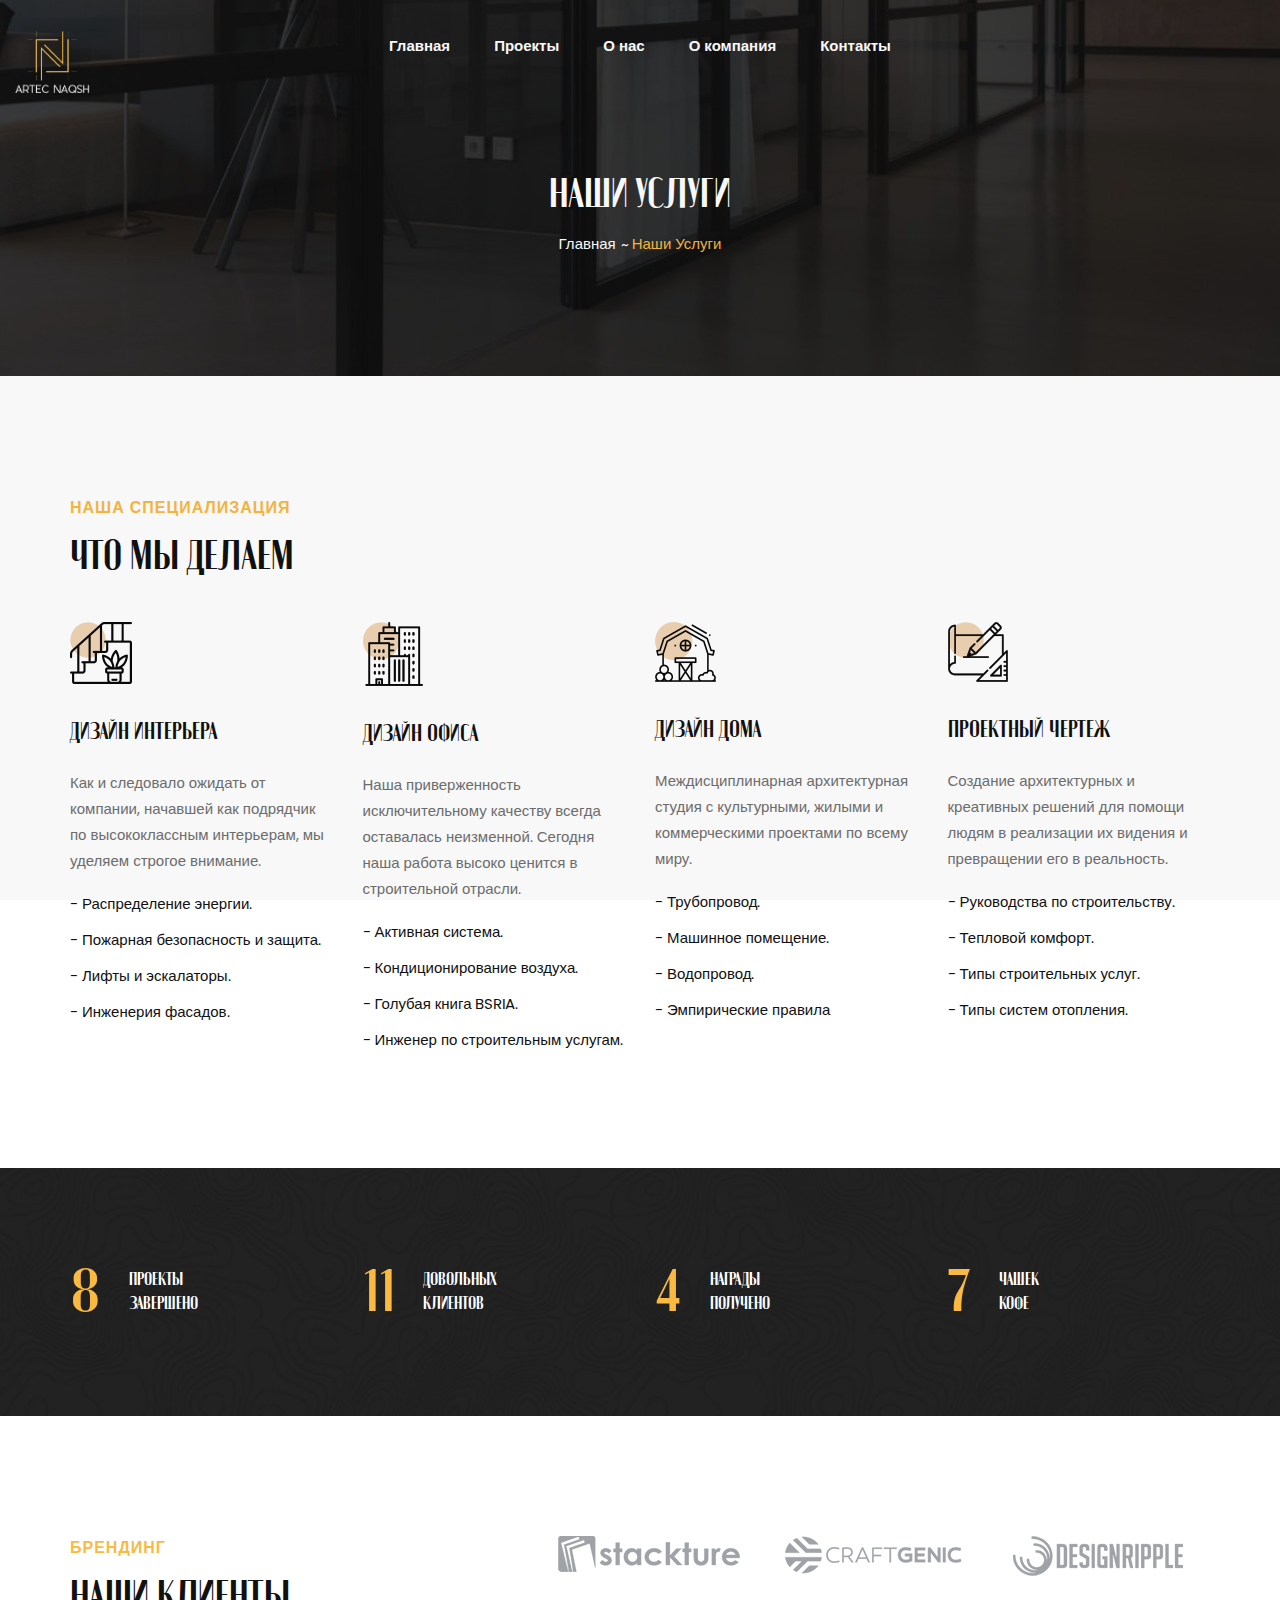
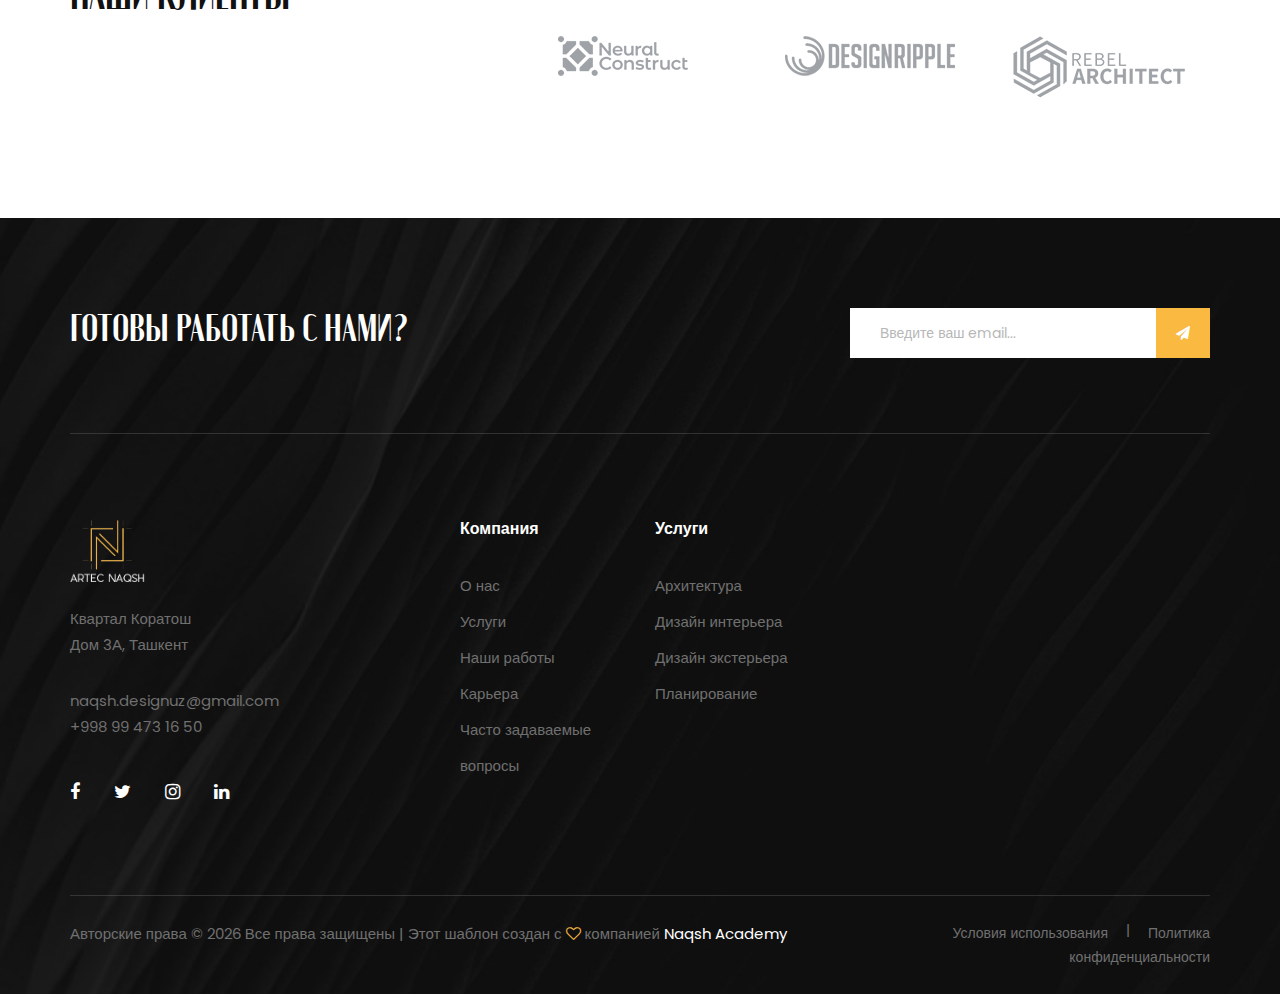
<file: services.html>
<!DOCTYPE html>
<html lang="zxx">
  <head>
    <meta charset="UTF-8" />
     <meta
      name="viewport"
      content="width=device-width, initial-scale=1.0" />
      <meta name="robots" content="index">

    <!-- Primary meta tags -->
     <!-- Primary meta tags -->
    <title>Artec Naqsh | Архитектурное и дизайнерское мастерство в Ташкенте</title>
    <meta name="description" content="Artec Naqsh предлагает индивидуальные услуги архитектуры и дизайна интерьеров в Ташкенте, сочетая узбекское наследие с современной эстетикой. Откройте для себя инновационные дизайнерские решения для жилых и коммерческих помещений.">

    <!-- Open Graph Meta Tags (for Facebook and LinkedIn) -->
    <meta property="og:type" content="website">
    <meta property="og:url" content="https://www.artecnaqsh.uz">
    <meta property="og:title" content="Artec Naqsh | Архитектурное и дизайнерское мастерство в Ташкенте">
    <meta property="og:description" content="Исследуйте услуги архитектуры и дизайна мирового класса вместе с Artec Naqsh. От роскошных интерьеров до инновационных экстерьеров, мы воплощаем ваше видение в жизнь в Узбекистане.">
    <meta property="og:image" content="https://www.artecnaqsh.uz/assets/images/social-preview.jpg">

    <!-- Twitter Card Meta Teglar -->

    <meta name="twitter:card" content="summary_large_image">
    <meta name="twitter:url" content="https://www.artecnaqsh.uz">
    <meta name="twitter:title" content="Artec Naqsh | Архитектурное и дизайнерское мастерство в Ташкенте">
    <meta name="twitter:description" content="Artec Naqsh специализируется на уникальных услугах по архитектуре и дизайну в Ташкенте, интегрируя традиционные узбекские элементы с современными стилями. Опыт дизайна, который делает разницу.">
    <meta name="twitter:image" content="https://www.artecnaqsh.uz/assets/images/twitter-preview.jpg">

    
    <meta
      name="description"
      content="Artec Naqsh – это ведущая компания в Ташкенте, предоставляющая современные решения по дизайну интерьеров и архитектуре для домов и офисов. Наша опытная команда более 15 лет помогает воплотить ваши мечты в жизнь." />
    <meta
      name="keywords"
      content="дизайн интерьера, архитектурные услуги, современный дизайн, дизайн домов и офисов, дизайн в Ташкенте" />

    <!-- Google Font -->
    <link
      href="https://fonts.googleapis.com/css2?family=Poppins:wght@300;400;500;600;700;800;900&display=swap"
      rel="stylesheet" />
    <link
      href="https://fonts.googleapis.com/css2?family=Aldrich&display=swap"
      rel="stylesheet" />

    <!-- favicon -->

    <link
    rel="shortcut icon"
    href="./img/Artec Naqsh (1).png"
    type="image/svg+xml" />

    <!-- Css Styles -->
    <link
      rel="stylesheet"
      href="css/bootstrap.min.css"
      type="text/css" />
    <link
      rel="stylesheet"
      href="css/font-awesome.min.css"
      type="text/css" />
    <link
      rel="stylesheet"
      href="css/elegant-icons.css"
      type="text/css" />
    <link
      rel="stylesheet"
      href="css/owl.carousel.min.css"
      type="text/css" />
    <link
      rel="stylesheet"
      href="css/slicknav.min.css"
      type="text/css" />
    <link
      rel="stylesheet"
      href="css/style.css"
      type="text/css" />
  </head>

  <body>
    <!-- Page Preloder -->
    <div id="preloder">
      <div class="loader"></div>
    </div>

    <!-- Начало скрытого меню -->
    <div class="offcanvas-menu-overlay"></div>
    <div class="offcanvas-menu-wrapper">
      <div class="offcanvas__logo">
        <a href="#"
          ><img
            src="img/logo.png"
            alt="artec"
            width="75"
        /></a>
      </div>
      <div id="mobile-menu-wrap"></div>
      
    </div>
    <!-- Конец скрытого меню -->

    <!-- Header Section Begin -->
    <header class="header">
      <div class="container-fluid">
          <div class="row">
              <div class="col-lg-3">
                  <div class="header__logo">
                      <a href="#"><img src="img/logo.png" alt="Artec Naqsh Logo" width="75">
</a>
                  </div>
              </div>
              <div class="col-lg-6">
                  <nav class="header__menu mobile-menu">
                      <ul>
                          <li ><a href="./index.html">Главная</a></li>
                          <li><a href="./projects.html">Проекты</a></li>
                          <li><a href="./about.html">О нас</a></li>
                          <li><a href="#">О компания</a>
                              <ul class="dropdown">
                                  <li><a href="./project-details.html">Детали проекта</a></li>
                                 
                                  <li><a href="./services.html">Услуги</a></li>
                                  
                              </ul>
                          </li>
                         
                          <li><a href="./contact.html">Контакты</a></li>
                      </ul>
                  </nav>
              </div>
              
          </div>
          <div class="canvas__open"><i class="fa fa-bars"></i></div>
      </div>
  </header>
    <!-- Header Section End -->

    <!-- Breadcrumb Section Begin -->
    <div class="breadcrumb-option spad set-bg" data-setbg="img/breadcrumb-bg.jpg">
      <div class="container">
          <div class="row">
              <div class="col-lg-12 text-center">
                  <div class="breadcrumb__text">
                      <h2>Наши Услуги</h2>
                      <div class="breadcrumb__links">
                          <a href="./index.html">Главная</a>
                          <span>Наши Услуги</span>
                      </div>
                  </div>
              </div>
          </div>
      </div>
  </div>
  
    <!-- Breadcrumb Section End -->

    <!-- Services Section Begin -->
    <section class="services services-page spad">
      <div class="container">
          <div class="row">
              <div class="col-lg-12">
                  <div class="section-title">
                      <span>Наша специализация</span>
                      <h2>Что мы делаем</h2>
                  </div>
              </div>
          </div>
          <div class="row">
              <div class="col-lg-3 col-md-6 col-sm-6">
                  <div class="services__item">
                      <img src="img/services/services-1.png" alt="Дизайн интерьера" />
                      <h4>Дизайн интерьера</h4>
                      <p>
                          Как и следовало ожидать от компании, начавшей как подрядчик по высококлассным интерьерам, мы уделяем строгое внимание.
                      </p>
                      <ul>
                          <li>- Распределение энергии.</li>
                          <li>- Пожарная безопасность и защита.</li>
                          <li>- Лифты и эскалаторы.</li>
                          <li>- Инженерия фасадов.</li>
                      </ul>
                  </div>
              </div>
              <div class="col-lg-3 col-md-6 col-sm-6">
                  <div class="services__item">
                      <img src="img/services/services-2.png" alt="Дизайн офиса" />
                      <h4>Дизайн офиса</h4>
                      <p>
                          Наша приверженность исключительному качеству всегда оставалась неизменной. Сегодня наша работа высоко ценится в строительной отрасли.
                      </p>
                      <ul>
                          <li>- Активная система.</li>
                          <li>- Кондиционирование воздуха.</li>
                          <li>- Голубая книга BSRIA.</li>
                          <li>- Инженер по строительным услугам.</li>
                      </ul>
                  </div>
              </div>
              <div class="col-lg-3 col-md-6 col-sm-6">
                  <div class="services__item">
                      <img src="img/services/services-3.png" alt="Дизайн дома" />
                      <h4>Дизайн дома</h4>
                      <p>
                          Междисциплинарная архитектурная студия с культурными, жилыми и коммерческими проектами по всему миру.
                      </p>
                      <ul>
                          <li>- Трубопровод.</li>
                          <li>- Машинное помещение.</li>
                          <li>- Водопровод.</li>
                          <li>- Эмпирические правила</li>
                      </ul>
                  </div>
              </div>
              <div class="col-lg-3 col-md-6 col-sm-6">
                  <div class="services__item">
                      <img src="img/services/services-4.png" alt="Проектный чертеж" />
                      <h4>Проектный чертеж</h4>
                      <p>
                          Создание архитектурных и креативных решений для помощи людям в реализации их видения и превращении его в реальность.
                      </p>
                      <ul>
                          <li>- Руководства по строительству.</li>
                          <li>- Тепловой комфорт.</li>
                          <li>- Типы строительных услуг.</li>
                          <li>- Типы систем отопления.</li>
                      </ul>
                  </div>
              </div>
          </div>
      </div>
  </section>
  
    <!-- Services Section End -->

    <!-- Counter Section End -->
    <section class="counter spad set-bg" data-setbg="img/counter-bg.jpg">
      <div class="container">
          <div class="counter__content">
              <div class="row">
                  <div class="col-lg-3 col-md-6 col-sm-6">
                      <div class="counter__item">
                          <div class="counter__item__number">
                              <h2 class="count">85</h2>
                          </div>
                          <div class="counter__item__text">
                              <h5>
                                  Проекты<br />
                                  Завершено
                              </h5>
                          </div>
                      </div>
                  </div>
                  <div class="col-lg-3 col-md-6 col-sm-6">
                      <div class="counter__item">
                          <div class="counter__item__number">
                              <h2 class="count">127</h2>
                          </div>
                          <div class="counter__item__text">
                              <h5>
                                  Довольных<br />
                                  Клиентов
                              </h5>
                          </div>
                      </div>
                  </div>
                  <div class="col-lg-3 col-md-6 col-sm-6">
                      <div class="counter__item">
                          <div class="counter__item__number">
                              <h2 class="count">36</h2>
                          </div>
                          <div class="counter__item__text">
                              <h5>
                                  Награды<br />
                                  Получено
                              </h5>
                          </div>
                      </div>
                  </div>
                  <div class="col-lg-3 col-md-6 col-sm-6">
                      <div class="counter__item">
                          <div class="counter__item__number">
                              <h2 class="count">74</h2>
                          </div>
                          <div class="counter__item__text">
                              <h5>
                                  Чашек<br />
                                  Кофе
                              </h5>
                          </div>
                      </div>
                  </div>
              </div>
          </div>
      </div>
  </section>
  
    <!-- Counter Section End -->

    <!-- Client Section Begin -->
    <section class="clients spad">
      <div class="container">
          <div class="row">
              <div class="col-lg-5 col-md-5">
                  <div class="section-title">
                      <span>Брендинг</span>
                      <h2>Наши клиенты</h2>
                  </div>
              </div>
              <div class="col-lg-7 col-md-7">
                  <div class="row">
                      <div class="col-lg-4 col-md-4 col-sm-4">
                          <a href="#"><img src="img/logo/logo-1.png" alt="Наши клиенты Бренд" /></a>
                      </div>
                      <div class="col-lg-4 col-md-4 col-sm-4">
                          <a href="#"><img src="img/logo/logo-2.png" alt="Наши клиенты Бренд" /></a>
                      </div>
                      <div class="col-lg-4 col-md-4 col-sm-4">
                          <a href="#"><img src="img/logo/logo-3.png" alt="Наши клиенты Бренд" /></a>
                      </div>
                      <div class="col-lg-4 col-md-4 col-sm-4">
                          <a href="#"><img src="img/logo/logo-4.png" alt="Наши клиенты Бренд" /></a>
                      </div>
                      <div class="col-lg-4 col-md-4 col-sm-4">
                          <a href="#"><img src="img/logo/logo-3.png" alt="Наши клиенты Бренд" /></a>
                      </div>
                      <div class="col-lg-4 col-md-4 col-sm-4">
                          <a href="#"><img src="img/logo/logo-5.png" alt="Наши клиенты Бренд" /></a>
                      </div>
                  </div>
              </div>
          </div>
      </div>
  </section>
  
    <!-- Client Section End -->

    <!-- Footer Section Begin -->
    <footer class="footer set-bg" data-setbg="img/footer-bg.jpg">
      <div class="container">
          <div class="footer__top">
              <div class="row">
                  <div class="col-lg-8 col-md-6">
                      <div class="footer__top__text">
                          <h2>Готовы работать с нами?</h2>
                      </div>
                  </div>
                  <div class="col-lg-4 col-md-6">
                      <div class="footer__top__newslatter">
                        <form id="myForm2"
                        action="javascript:void(0);"
                        method="post">
                            <input type="text" placeholder="Введите ваш email..." id="phone" required>
                            <button type="submit" onclick="sendEmail()"><i class="fa fa-send"></i></button>
                        </form>
                      </div>
                  </div>
              </div>
          </div>
          <div class="row">
              <div class="col-lg-3 col-md-6 col-sm-6">
                  <div class="footer__about">
                      <div class="footer__logo">
                          <a href="#"><img src="img/logo.png" alt="Artec Naqsh Logo" width="75">
</a>
                      </div>
                      <p>Квартал Коратош <br />Дом 3А, Ташкент
</p>
                      <ul>
                          <li>naqsh.designuz@gmail.com</li>
                          <li>+998 99 473 16 50</li>
                      </ul>
                      <div class="footer__social">
                          <a href="#"><i class="fa fa-facebook"></i></a>
                          <a href="#"><i class="fa fa-twitter"></i></a>
                          <a href="https://www.instagram.com/artec_naqsh/"><i class="fa fa-instagram"></i></a>
                          <a href="#"><i class="fa fa-linkedin"></i></a>
                      </div>
                  </div>
              </div>
              <div class="col-lg-2 offset-lg-1 col-md-3 col-sm-6">
                  <div class="footer__widget">
                      <h6>Компания</h6>
                      <ul>
                          <li><a href="#">О нас</a></li>
                          <li><a href="#">Услуги</a></li>
                          <li><a href="#">Наши работы</a></li>
                          <li><a href="#">Карьера</a></li>
                          <li><a href="#">Часто задаваемые вопросы</a></li>
                      </ul>
                  </div>
              </div>
              <div class="col-lg-2 col-md-3 col-sm-6">
                  <div class="footer__widget">
                      <h6>Услуги</h6>
                      <ul>
                          <li><a href="#">Архитектура</a></li>
                          <li><a href="#">Дизайн интерьера</a></li>
                          <li><a href="#">Дизайн экстерьера</a></li>
                          <li><a href="#">Планирование</a></li>
                      </ul>
                  </div>
              </div>
              
          </div>
          <div class="copyright">
              <div class="row">
                  <div class="col-lg-8 col-md-7">
                      <div class="copyright__text">
                          <p>Авторские права © <script>
                              document.write(new Date().getFullYear());
                          </script> Все права защищены | Этот шаблон создан с <i class="fa fa-heart-o"
                          aria-hidden="true"></i> компанией <a href="https://naqshacademy.uz"
                          target="_blank">Naqsh Academy</a>
                      </p>
                  </div>
              </div>
              <div class="col-lg-4 col-md-5">
                  <div class="copyright__widget">
                      <a href="#">Условия использования</a>
                      <a href="#">Политика конфиденциальности</a>
                  </div>
              </div>
          </div>
      </div>
  </footer>
    <!-- Footer Section End -->

    <!-- Js Plugins -->
    <script src="js/jquery-3.3.1.min.js"></script>
    <script src="js/bootstrap.min.js"></script>
    <script src="js/jquery.slicknav.js"></script>
    <script src="js/owl.carousel.min.js"></script>
    <script src="js/slick.min.js"></script>
    <script src="js/main.js"></script>
  </body>
</html>
</file>
<file: css/elegant-icons.css>
@font-face {
	font-family: 'ElegantIcons';
	src:url('../fonts/ElegantIcons.eot');
	src:url('../fonts/ElegantIcons.eot?#iefix') format('embedded-opentype'),
		url('../fonts/ElegantIcons.woff') format('woff'),
		url('../fonts/ElegantIcons.ttf') format('truetype'),
		url('../fonts/ElegantIcons.svg#ElegantIcons') format('svg');
	font-weight: normal;
	font-style: normal;
}

/* Use the following CSS code if you want to use data attributes for inserting your icons */
[data-icon]:before {
	font-family: 'ElegantIcons';
	content: attr(data-icon);
	speak: none;
	font-weight: normal;
	font-variant: normal;
	text-transform: none;
	line-height: 1;
	-webkit-font-smoothing: antialiased;
	-moz-osx-font-smoothing: grayscale;
}

/* Use the following CSS code if you want to have a class per icon */
/*
Instead of a list of all class selectors,
you can use the generic selector below, but it's slower:
[class*="your-class-prefix"] {
*/
.arrow_up, .arrow_down, .arrow_left, .arrow_right, .arrow_left-up, .arrow_right-up, .arrow_right-down, .arrow_left-down, .arrow-up-down, .arrow_up-down_alt, .arrow_left-right_alt, .arrow_left-right, .arrow_expand_alt2, .arrow_expand_alt, .arrow_condense, .arrow_expand, .arrow_move, .arrow_carrot-up, .arrow_carrot-down, .arrow_carrot-left, .arrow_carrot-right, .arrow_carrot-2up, .arrow_carrot-2down, .arrow_carrot-2left, .arrow_carrot-2right, .arrow_carrot-up_alt2, .arrow_carrot-down_alt2, .arrow_carrot-left_alt2, .arrow_carrot-right_alt2, .arrow_carrot-2up_alt2, .arrow_carrot-2down_alt2, .arrow_carrot-2left_alt2, .arrow_carrot-2right_alt2, .arrow_triangle-up, .arrow_triangle-down, .arrow_triangle-left, .arrow_triangle-right, .arrow_triangle-up_alt2, .arrow_triangle-down_alt2, .arrow_triangle-left_alt2, .arrow_triangle-right_alt2, .arrow_back, .icon_minus-06, .icon_plus, .icon_close, .icon_check, .icon_minus_alt2, .icon_plus_alt2, .icon_close_alt2, .icon_check_alt2, .icon_zoom-out_alt, .icon_zoom-in_alt, .icon_search, .icon_box-empty, .icon_box-selected, .icon_minus-box, .icon_plus-box, .icon_box-checked, .icon_circle-empty, .icon_circle-slelected, .icon_stop_alt2, .icon_stop, .icon_pause_alt2, .icon_pause, .icon_menu, .icon_menu-square_alt2, .icon_menu-circle_alt2, .icon_ul, .icon_ol, .icon_adjust-horiz, .icon_adjust-vert, .icon_document_alt, .icon_documents_alt, .icon_pencil, .icon_pencil-edit_alt, .icon_pencil-edit, .icon_folder-alt, .icon_folder-open_alt, .icon_folder-add_alt, .icon_info_alt, .icon_error-oct_alt, .icon_error-circle_alt, .icon_error-triangle_alt, .icon_question_alt2, .icon_question, .icon_comment_alt, .icon_chat_alt, .icon_vol-mute_alt, .icon_volume-low_alt, .icon_volume-high_alt, .icon_quotations, .icon_quotations_alt2, .icon_clock_alt, .icon_lock_alt, .icon_lock-open_alt, .icon_key_alt, .icon_cloud_alt, .icon_cloud-upload_alt, .icon_cloud-download_alt, .icon_image, .icon_images, .icon_lightbulb_alt, .icon_gift_alt, .icon_house_alt, .icon_genius, .icon_mobile, .icon_tablet, .icon_laptop, .icon_desktop, .icon_camera_alt, .icon_mail_alt, .icon_cone_alt, .icon_ribbon_alt, .icon_bag_alt, .icon_creditcard, .icon_cart_alt, .icon_paperclip, .icon_tag_alt, .icon_tags_alt, .icon_trash_alt, .icon_cursor_alt, .icon_mic_alt, .icon_compass_alt, .icon_pin_alt, .icon_pushpin_alt, .icon_map_alt, .icon_drawer_alt, .icon_toolbox_alt, .icon_book_alt, .icon_calendar, .icon_film, .icon_table, .icon_contacts_alt, .icon_headphones, .icon_lifesaver, .icon_piechart, .icon_refresh, .icon_link_alt, .icon_link, .icon_loading, .icon_blocked, .icon_archive_alt, .icon_heart_alt, .icon_star_alt, .icon_star-half_alt, .icon_star, .icon_star-half, .icon_tools, .icon_tool, .icon_cog, .icon_cogs, .arrow_up_alt, .arrow_down_alt, .arrow_left_alt, .arrow_right_alt, .arrow_left-up_alt, .arrow_right-up_alt, .arrow_right-down_alt, .arrow_left-down_alt, .arrow_condense_alt, .arrow_expand_alt3, .arrow_carrot_up_alt, .arrow_carrot-down_alt, .arrow_carrot-left_alt, .arrow_carrot-right_alt, .arrow_carrot-2up_alt, .arrow_carrot-2dwnn_alt, .arrow_carrot-2left_alt, .arrow_carrot-2right_alt, .arrow_triangle-up_alt, .arrow_triangle-down_alt, .arrow_triangle-left_alt, .arrow_triangle-right_alt, .icon_minus_alt, .icon_plus_alt, .icon_close_alt, .icon_check_alt, .icon_zoom-out, .icon_zoom-in, .icon_stop_alt, .icon_menu-square_alt, .icon_menu-circle_alt, .icon_document, .icon_documents, .icon_pencil_alt, .icon_folder, .icon_folder-open, .icon_folder-add, .icon_folder_upload, .icon_folder_download, .icon_info, .icon_error-circle, .icon_error-oct, .icon_error-triangle, .icon_question_alt, .icon_comment, .icon_chat, .icon_vol-mute, .icon_volume-low, .icon_volume-high, .icon_quotations_alt, .icon_clock, .icon_lock, .icon_lock-open, .icon_key, .icon_cloud, .icon_cloud-upload, .icon_cloud-download, .icon_lightbulb, .icon_gift, .icon_house, .icon_camera, .icon_mail, .icon_cone, .icon_ribbon, .icon_bag, .icon_cart, .icon_tag, .icon_tags, .icon_trash, .icon_cursor, .icon_mic, .icon_compass, .icon_pin, .icon_pushpin, .icon_map, .icon_drawer, .icon_toolbox, .icon_book, .icon_contacts, .icon_archive, .icon_heart, .icon_profile, .icon_group, .icon_grid-2x2, .icon_grid-3x3, .icon_music, .icon_pause_alt, .icon_phone, .icon_upload, .icon_download, .social_facebook, .social_twitter, .social_pinterest, .social_googleplus, .social_tumblr, .social_tumbleupon, .social_wordpress, .social_instagram, .social_dribbble, .social_vimeo, .social_linkedin, .social_rss, .social_deviantart, .social_share, .social_myspace, .social_skype, .social_youtube, .social_picassa, .social_googledrive, .social_flickr, .social_blogger, .social_spotify, .social_delicious, .social_facebook_circle, .social_twitter_circle, .social_pinterest_circle, .social_googleplus_circle, .social_tumblr_circle, .social_stumbleupon_circle, .social_wordpress_circle, .social_instagram_circle, .social_dribbble_circle, .social_vimeo_circle, .social_linkedin_circle, .social_rss_circle, .social_deviantart_circle, .social_share_circle, .social_myspace_circle, .social_skype_circle, .social_youtube_circle, .social_picassa_circle, .social_googledrive_alt2, .social_flickr_circle, .social_blogger_circle, .social_spotify_circle, .social_delicious_circle, .social_facebook_square, .social_twitter_square, .social_pinterest_square, .social_googleplus_square, .social_tumblr_square, .social_stumbleupon_square, .social_wordpress_square, .social_instagram_square, .social_dribbble_square, .social_vimeo_square, .social_linkedin_square, .social_rss_square, .social_deviantart_square, .social_share_square, .social_myspace_square, .social_skype_square, .social_youtube_square, .social_picassa_square, .social_googledrive_square, .social_flickr_square, .social_blogger_square, .social_spotify_square, .social_delicious_square, .icon_printer, .icon_calulator, .icon_building, .icon_floppy, .icon_drive, .icon_search-2, .icon_id, .icon_id-2, .icon_puzzle, .icon_like, .icon_dislike, .icon_mug, .icon_currency, .icon_wallet, .icon_pens, .icon_easel, .icon_flowchart, .icon_datareport, .icon_briefcase, .icon_shield, .icon_percent, .icon_globe, .icon_globe-2, .icon_target, .icon_hourglass, .icon_balance, .icon_rook, .icon_printer-alt, .icon_calculator_alt, .icon_building_alt, .icon_floppy_alt, .icon_drive_alt, .icon_search_alt, .icon_id_alt, .icon_id-2_alt, .icon_puzzle_alt, .icon_like_alt, .icon_dislike_alt, .icon_mug_alt, .icon_currency_alt, .icon_wallet_alt, .icon_pens_alt, .icon_easel_alt, .icon_flowchart_alt, .icon_datareport_alt, .icon_briefcase_alt, .icon_shield_alt, .icon_percent_alt, .icon_globe_alt, .icon_clipboard {
	font-family: 'ElegantIcons';
	speak: none;
	font-style: normal;
	font-weight: normal;
	font-variant: normal;
	text-transform: none;
	line-height: 1;
	-webkit-font-smoothing: antialiased;
}
.arrow_up:before {
	content: "\21";
}
.arrow_down:before {
	content: "\22";
}
.arrow_left:before {
	content: "\23";
}
.arrow_right:before {
	content: "\24";
}
.arrow_left-up:before {
	content: "\25";
}
.arrow_right-up:before {
	content: "\26";
}
.arrow_right-down:before {
	content: "\27";
}
.arrow_left-down:before {
	content: "\28";
}
.arrow-up-down:before {
	content: "\29";
}
.arrow_up-down_alt:before {
	content: "\2a";
}
.arrow_left-right_alt:before {
	content: "\2b";
}
.arrow_left-right:before {
	content: "\2c";
}
.arrow_expand_alt2:before {
	content: "\2d";
}
.arrow_expand_alt:before {
	content: "\2e";
}
.arrow_condense:before {
	content: "\2f";
}
.arrow_expand:before {
	content: "\30";
}
.arrow_move:before {
	content: "\31";
}
.arrow_carrot-up:before {
	content: "\32";
}
.arrow_carrot-down:before {
	content: "\33";
}
.arrow_carrot-left:before {
	content: "\34";
}
.arrow_carrot-right:before {
	content: "\35";
}
.arrow_carrot-2up:before {
	content: "\36";
}
.arrow_carrot-2down:before {
	content: "\37";
}
.arrow_carrot-2left:before {
	content: "\38";
}
.arrow_carrot-2right:before {
	content: "\39";
}
.arrow_carrot-up_alt2:before {
	content: "\3a";
}
.arrow_carrot-down_alt2:before {
	content: "\3b";
}
.arrow_carrot-left_alt2:before {
	content: "\3c";
}
.arrow_carrot-right_alt2:before {
	content: "\3d";
}
.arrow_carrot-2up_alt2:before {
	content: "\3e";
}
.arrow_carrot-2down_alt2:before {
	content: "\3f";
}
.arrow_carrot-2left_alt2:before {
	content: "\40";
}
.arrow_carrot-2right_alt2:before {
	content: "\41";
}
.arrow_triangle-up:before {
	content: "\42";
}
.arrow_triangle-down:before {
	content: "\43";
}
.arrow_triangle-left:before {
	content: "\44";
}
.arrow_triangle-right:before {
	content: "\45";
}
.arrow_triangle-up_alt2:before {
	content: "\46";
}
.arrow_triangle-down_alt2:before {
	content: "\47";
}
.arrow_triangle-left_alt2:before {
	content: "\48";
}
.arrow_triangle-right_alt2:before {
	content: "\49";
}
.arrow_back:before {
	content: "\4a";
}
.icon_minus-06:before {
	content: "\4b";
}
.icon_plus:before {
	content: "\4c";
}
.icon_close:before {
	content: "\4d";
}
.icon_check:before {
	content: "\4e";
}
.icon_minus_alt2:before {
	content: "\4f";
}
.icon_plus_alt2:before {
	content: "\50";
}
.icon_close_alt2:before {
	content: "\51";
}
.icon_check_alt2:before {
	content: "\52";
}
.icon_zoom-out_alt:before {
	content: "\53";
}
.icon_zoom-in_alt:before {
	content: "\54";
}
.icon_search:before {
	content: "\55";
}
.icon_box-empty:before {
	content: "\56";
}
.icon_box-selected:before {
	content: "\57";
}
.icon_minus-box:before {
	content: "\58";
}
.icon_plus-box:before {
	content: "\59";
}
.icon_box-checked:before {
	content: "\5a";
}
.icon_circle-empty:before {
	content: "\5b";
}
.icon_circle-slelected:before {
	content: "\5c";
}
.icon_stop_alt2:before {
	content: "\5d";
}
.icon_stop:before {
	content: "\5e";
}
.icon_pause_alt2:before {
	content: "\5f";
}
.icon_pause:before {
	content: "\60";
}
.icon_menu:before {
	content: "\61";
}
.icon_menu-square_alt2:before {
	content: "\62";
}
.icon_menu-circle_alt2:before {
	content: "\63";
}
.icon_ul:before {
	content: "\64";
}
.icon_ol:before {
	content: "\65";
}
.icon_adjust-horiz:before {
	content: "\66";
}
.icon_adjust-vert:before {
	content: "\67";
}
.icon_document_alt:before {
	content: "\68";
}
.icon_documents_alt:before {
	content: "\69";
}
.icon_pencil:before {
	content: "\6a";
}
.icon_pencil-edit_alt:before {
	content: "\6b";
}
.icon_pencil-edit:before {
	content: "\6c";
}
.icon_folder-alt:before {
	content: "\6d";
}
.icon_folder-open_alt:before {
	content: "\6e";
}
.icon_folder-add_alt:before {
	content: "\6f";
}
.icon_info_alt:before {
	content: "\70";
}
.icon_error-oct_alt:before {
	content: "\71";
}
.icon_error-circle_alt:before {
	content: "\72";
}
.icon_error-triangle_alt:before {
	content: "\73";
}
.icon_question_alt2:before {
	content: "\74";
}
.icon_question:before {
	content: "\75";
}
.icon_comment_alt:before {
	content: "\76";
}
.icon_chat_alt:before {
	content: "\77";
}
.icon_vol-mute_alt:before {
	content: "\78";
}
.icon_volume-low_alt:before {
	content: "\79";
}
.icon_volume-high_alt:before {
	content: "\7a";
}
.icon_quotations:before {
	content: "\7b";
}
.icon_quotations_alt2:before {
	content: "\7c";
}
.icon_clock_alt:before {
	content: "\7d";
}
.icon_lock_alt:before {
	content: "\7e";
}
.icon_lock-open_alt:before {
	content: "\e000";
}
.icon_key_alt:before {
	content: "\e001";
}
.icon_cloud_alt:before {
	content: "\e002";
}
.icon_cloud-upload_alt:before {
	content: "\e003";
}
.icon_cloud-download_alt:before {
	content: "\e004";
}
.icon_image:before {
	content: "\e005";
}
.icon_images:before {
	content: "\e006";
}
.icon_lightbulb_alt:before {
	content: "\e007";
}
.icon_gift_alt:before {
	content: "\e008";
}
.icon_house_alt:before {
	content: "\e009";
}
.icon_genius:before {
	content: "\e00a";
}
.icon_mobile:before {
	content: "\e00b";
}
.icon_tablet:before {
	content: "\e00c";
}
.icon_laptop:before {
	content: "\e00d";
}
.icon_desktop:before {
	content: "\e00e";
}
.icon_camera_alt:before {
	content: "\e00f";
}
.icon_mail_alt:before {
	content: "\e010";
}
.icon_cone_alt:before {
	content: "\e011";
}
.icon_ribbon_alt:before {
	content: "\e012";
}
.icon_bag_alt:before {
	content: "\e013";
}
.icon_creditcard:before {
	content: "\e014";
}
.icon_cart_alt:before {
	content: "\e015";
}
.icon_paperclip:before {
	content: "\e016";
}
.icon_tag_alt:before {
	content: "\e017";
}
.icon_tags_alt:before {
	content: "\e018";
}
.icon_trash_alt:before {
	content: "\e019";
}
.icon_cursor_alt:before {
	content: "\e01a";
}
.icon_mic_alt:before {
	content: "\e01b";
}
.icon_compass_alt:before {
	content: "\e01c";
}
.icon_pin_alt:before {
	content: "\e01d";
}
.icon_pushpin_alt:before {
	content: "\e01e";
}
.icon_map_alt:before {
	content: "\e01f";
}
.icon_drawer_alt:before {
	content: "\e020";
}
.icon_toolbox_alt:before {
	content: "\e021";
}
.icon_book_alt:before {
	content: "\e022";
}
.icon_calendar:before {
	content: "\e023";
}
.icon_film:before {
	content: "\e024";
}
.icon_table:before {
	content: "\e025";
}
.icon_contacts_alt:before {
	content: "\e026";
}
.icon_headphones:before {
	content: "\e027";
}
.icon_lifesaver:before {
	content: "\e028";
}
.icon_piechart:before {
	content: "\e029";
}
.icon_refresh:before {
	content: "\e02a";
}
.icon_link_alt:before {
	content: "\e02b";
}
.icon_link:before {
	content: "\e02c";
}
.icon_loading:before {
	content: "\e02d";
}
.icon_blocked:before {
	content: "\e02e";
}
.icon_archive_alt:before {
	content: "\e02f";
}
.icon_heart_alt:before {
	content: "\e030";
}
.icon_star_alt:before {
	content: "\e031";
}
.icon_star-half_alt:before {
	content: "\e032";
}
.icon_star:before {
	content: "\e033";
}
.icon_star-half:before {
	content: "\e034";
}
.icon_tools:before {
	content: "\e035";
}
.icon_tool:before {
	content: "\e036";
}
.icon_cog:before {
	content: "\e037";
}
.icon_cogs:before {
	content: "\e038";
}
.arrow_up_alt:before {
	content: "\e039";
}
.arrow_down_alt:before {
	content: "\e03a";
}
.arrow_left_alt:before {
	content: "\e03b";
}
.arrow_right_alt:before {
	content: "\e03c";
}
.arrow_left-up_alt:before {
	content: "\e03d";
}
.arrow_right-up_alt:before {
	content: "\e03e";
}
.arrow_right-down_alt:before {
	content: "\e03f";
}
.arrow_left-down_alt:before {
	content: "\e040";
}
.arrow_condense_alt:before {
	content: "\e041";
}
.arrow_expand_alt3:before {
	content: "\e042";
}
.arrow_carrot_up_alt:before {
	content: "\e043";
}
.arrow_carrot-down_alt:before {
	content: "\e044";
}
.arrow_carrot-left_alt:before {
	content: "\e045";
}
.arrow_carrot-right_alt:before {
	content: "\e046";
}
.arrow_carrot-2up_alt:before {
	content: "\e047";
}
.arrow_carrot-2dwnn_alt:before {
	content: "\e048";
}
.arrow_carrot-2left_alt:before {
	content: "\e049";
}
.arrow_carrot-2right_alt:before {
	content: "\e04a";
}
.arrow_triangle-up_alt:before {
	content: "\e04b";
}
.arrow_triangle-down_alt:before {
	content: "\e04c";
}
.arrow_triangle-left_alt:before {
	content: "\e04d";
}
.arrow_triangle-right_alt:before {
	content: "\e04e";
}
.icon_minus_alt:before {
	content: "\e04f";
}
.icon_plus_alt:before {
	content: "\e050";
}
.icon_close_alt:before {
	content: "\e051";
}
.icon_check_alt:before {
	content: "\e052";
}
.icon_zoom-out:before {
	content: "\e053";
}
.icon_zoom-in:before {
	content: "\e054";
}
.icon_stop_alt:before {
	content: "\e055";
}
.icon_menu-square_alt:before {
	content: "\e056";
}
.icon_menu-circle_alt:before {
	content: "\e057";
}
.icon_document:before {
	content: "\e058";
}
.icon_documents:before {
	content: "\e059";
}
.icon_pencil_alt:before {
	content: "\e05a";
}
.icon_folder:before {
	content: "\e05b";
}
.icon_folder-open:before {
	content: "\e05c";
}
.icon_folder-add:before {
	content: "\e05d";
}
.icon_folder_upload:before {
	content: "\e05e";
}
.icon_folder_download:before {
	content: "\e05f";
}
.icon_info:before {
	content: "\e060";
}
.icon_error-circle:before {
	content: "\e061";
}
.icon_error-oct:before {
	content: "\e062";
}
.icon_error-triangle:before {
	content: "\e063";
}
.icon_question_alt:before {
	content: "\e064";
}
.icon_comment:before {
	content: "\e065";
}
.icon_chat:before {
	content: "\e066";
}
.icon_vol-mute:before {
	content: "\e067";
}
.icon_volume-low:before {
	content: "\e068";
}
.icon_volume-high:before {
	content: "\e069";
}
.icon_quotations_alt:before {
	content: "\e06a";
}
.icon_clock:before {
	content: "\e06b";
}
.icon_lock:before {
	content: "\e06c";
}
.icon_lock-open:before {
	content: "\e06d";
}
.icon_key:before {
	content: "\e06e";
}
.icon_cloud:before {
	content: "\e06f";
}
.icon_cloud-upload:before {
	content: "\e070";
}
.icon_cloud-download:before {
	content: "\e071";
}
.icon_lightbulb:before {
	content: "\e072";
}
.icon_gift:before {
	content: "\e073";
}
.icon_house:before {
	content: "\e074";
}
.icon_camera:before {
	content: "\e075";
}
.icon_mail:before {
	content: "\e076";
}
.icon_cone:before {
	content: "\e077";
}
.icon_ribbon:before {
	content: "\e078";
}
.icon_bag:before {
	content: "\e079";
}
.icon_cart:before {
	content: "\e07a";
}
.icon_tag:before {
	content: "\e07b";
}
.icon_tags:before {
	content: "\e07c";
}
.icon_trash:before {
	content: "\e07d";
}
.icon_cursor:before {
	content: "\e07e";
}
.icon_mic:before {
	content: "\e07f";
}
.icon_compass:before {
	content: "\e080";
}
.icon_pin:before {
	content: "\e081";
}
.icon_pushpin:before {
	content: "\e082";
}
.icon_map:before {
	content: "\e083";
}
.icon_drawer:before {
	content: "\e084";
}
.icon_toolbox:before {
	content: "\e085";
}
.icon_book:before {
	content: "\e086";
}
.icon_contacts:before {
	content: "\e087";
}
.icon_archive:before {
	content: "\e088";
}
.icon_heart:before {
	content: "\e089";
}
.icon_profile:before {
	content: "\e08a";
}
.icon_group:before {
	content: "\e08b";
}
.icon_grid-2x2:before {
	content: "\e08c";
}
.icon_grid-3x3:before {
	content: "\e08d";
}
.icon_music:before {
	content: "\e08e";
}
.icon_pause_alt:before {
	content: "\e08f";
}
.icon_phone:before {
	content: "\e090";
}
.icon_upload:before {
	content: "\e091";
}
.icon_download:before {
	content: "\e092";
}
.social_facebook:before {
	content: "\e093";
}
.social_twitter:before {
	content: "\e094";
}
.social_pinterest:before {
	content: "\e095";
}
.social_googleplus:before {
	content: "\e096";
}
.social_tumblr:before {
	content: "\e097";
}
.social_tumbleupon:before {
	content: "\e098";
}
.social_wordpress:before {
	content: "\e099";
}
.social_instagram:before {
	content: "\e09a";
}
.social_dribbble:before {
	content: "\e09b";
}
.social_vimeo:before {
	content: "\e09c";
}
.social_linkedin:before {
	content: "\e09d";
}
.social_rss:before {
	content: "\e09e";
}
.social_deviantart:before {
	content: "\e09f";
}
.social_share:before {
	content: "\e0a0";
}
.social_myspace:before {
	content: "\e0a1";
}
.social_skype:before {
	content: "\e0a2";
}
.social_youtube:before {
	content: "\e0a3";
}
.social_picassa:before {
	content: "\e0a4";
}
.social_googledrive:before {
	content: "\e0a5";
}
.social_flickr:before {
	content: "\e0a6";
}
.social_blogger:before {
	content: "\e0a7";
}
.social_spotify:before {
	content: "\e0a8";
}
.social_delicious:before {
	content: "\e0a9";
}
.social_facebook_circle:before {
	content: "\e0aa";
}
.social_twitter_circle:before {
	content: "\e0ab";
}
.social_pinterest_circle:before {
	content: "\e0ac";
}
.social_googleplus_circle:before {
	content: "\e0ad";
}
.social_tumblr_circle:before {
	content: "\e0ae";
}
.social_stumbleupon_circle:before {
	content: "\e0af";
}
.social_wordpress_circle:before {
	content: "\e0b0";
}
.social_instagram_circle:before {
	content: "\e0b1";
}
.social_dribbble_circle:before {
	content: "\e0b2";
}
.social_vimeo_circle:before {
	content: "\e0b3";
}
.social_linkedin_circle:before {
	content: "\e0b4";
}
.social_rss_circle:before {
	content: "\e0b5";
}
.social_deviantart_circle:before {
	content: "\e0b6";
}
.social_share_circle:before {
	content: "\e0b7";
}
.social_myspace_circle:before {
	content: "\e0b8";
}
.social_skype_circle:before {
	content: "\e0b9";
}
.social_youtube_circle:before {
	content: "\e0ba";
}
.social_picassa_circle:before {
	content: "\e0bb";
}
.social_googledrive_alt2:before {
	content: "\e0bc";
}
.social_flickr_circle:before {
	content: "\e0bd";
}
.social_blogger_circle:before {
	content: "\e0be";
}
.social_spotify_circle:before {
	content: "\e0bf";
}
.social_delicious_circle:before {
	content: "\e0c0";
}
.social_facebook_square:before {
	content: "\e0c1";
}
.social_twitter_square:before {
	content: "\e0c2";
}
.social_pinterest_square:before {
	content: "\e0c3";
}
.social_googleplus_square:before {
	content: "\e0c4";
}
.social_tumblr_square:before {
	content: "\e0c5";
}
.social_stumbleupon_square:before {
	content: "\e0c6";
}
.social_wordpress_square:before {
	content: "\e0c7";
}
.social_instagram_square:before {
	content: "\e0c8";
}
.social_dribbble_square:before {
	content: "\e0c9";
}
.social_vimeo_square:before {
	content: "\e0ca";
}
.social_linkedin_square:before {
	content: "\e0cb";
}
.social_rss_square:before {
	content: "\e0cc";
}
.social_deviantart_square:before {
	content: "\e0cd";
}
.social_share_square:before {
	content: "\e0ce";
}
.social_myspace_square:before {
	content: "\e0cf";
}
.social_skype_square:before {
	content: "\e0d0";
}
.social_youtube_square:before {
	content: "\e0d1";
}
.social_picassa_square:before {
	content: "\e0d2";
}
.social_googledrive_square:before {
	content: "\e0d3";
}
.social_flickr_square:before {
	content: "\e0d4";
}
.social_blogger_square:before {
	content: "\e0d5";
}
.social_spotify_square:before {
	content: "\e0d6";
}
.social_delicious_square:before {
	content: "\e0d7";
}
.icon_printer:before {
	content: "\e103";
}
.icon_calulator:before {
	content: "\e0ee";
}
.icon_building:before {
	content: "\e0ef";
}
.icon_floppy:before {
	content: "\e0e8";
}
.icon_drive:before {
	content: "\e0ea";
}
.icon_search-2:before {
	content: "\e101";
}
.icon_id:before {
	content: "\e107";
}
.icon_id-2:before {
	content: "\e108";
}
.icon_puzzle:before {
	content: "\e102";
}
.icon_like:before {
	content: "\e106";
}
.icon_dislike:before {
	content: "\e0eb";
}
.icon_mug:before {
	content: "\e105";
}
.icon_currency:before {
	content: "\e0ed";
}
.icon_wallet:before {
	content: "\e100";
}
.icon_pens:before {
	content: "\e104";
}
.icon_easel:before {
	content: "\e0e9";
}
.icon_flowchart:before {
	content: "\e109";
}
.icon_datareport:before {
	content: "\e0ec";
}
.icon_briefcase:before {
	content: "\e0fe";
}
.icon_shield:before {
	content: "\e0f6";
}
.icon_percent:before {
	content: "\e0fb";
}
.icon_globe:before {
	content: "\e0e2";
}
.icon_globe-2:before {
	content: "\e0e3";
}
.icon_target:before {
	content: "\e0f5";
}
.icon_hourglass:before {
	content: "\e0e1";
}
.icon_balance:before {
	content: "\e0ff";
}
.icon_rook:before {
	content: "\e0f8";
}
.icon_printer-alt:before {
	content: "\e0fa";
}
.icon_calculator_alt:before {
	content: "\e0e7";
}
.icon_building_alt:before {
	content: "\e0fd";
}
.icon_floppy_alt:before {
	content: "\e0e4";
}
.icon_drive_alt:before {
	content: "\e0e5";
}
.icon_search_alt:before {
	content: "\e0f7";
}
.icon_id_alt:before {
	content: "\e0e0";
}
.icon_id-2_alt:before {
	content: "\e0fc";
}
.icon_puzzle_alt:before {
	content: "\e0f9";
}
.icon_like_alt:before {
	content: "\e0dd";
}
.icon_dislike_alt:before {
	content: "\e0f1";
}
.icon_mug_alt:before {
	content: "\e0dc";
}
.icon_currency_alt:before {
	content: "\e0f3";
}
.icon_wallet_alt:before {
	content: "\e0d8";
}
.icon_pens_alt:before {
	content: "\e0db";
}
.icon_easel_alt:before {
	content: "\e0f0";
}
.icon_flowchart_alt:before {
	content: "\e0df";
}
.icon_datareport_alt:before {
	content: "\e0f2";
}
.icon_briefcase_alt:before {
	content: "\e0f4";
}
.icon_shield_alt:before {
	content: "\e0d9";
}
.icon_percent_alt:before {
	content: "\e0da";
}
.icon_globe_alt:before {
	content: "\e0de";
}
.icon_clipboard:before {
	content: "\e0e6";
}


	.glyph {
		float: left;
		text-align: center;
		padding: .75em;
		margin: .4em 1.5em .75em 0;
		width: 6em;
text-shadow: none;
	}
        .glyph_big {
        font-size: 128px;
        color: #59c5dc;
        float: left;
        margin-right: 20px;
        }

        .glyph div { padding-bottom: 10px;}

	.glyph input {
		font-family: consolas, monospace;
		font-size: 12px;
		width: 100%;
		text-align: center;
		border: 0;
		box-shadow: 0 0 0 1px #ccc;
		padding: .2em;
                -moz-border-radius: 5px;
                -webkit-border-radius: 5px;
	}
	.centered {
		margin-left: auto;
		margin-right: auto;
	}
	.glyph .fs1 {
		font-size: 2em;
	}
</file>
<file: css/style.css>
/******************************************************************
  Theme Name: Staging
  Description: Staging bootstrap tamplate
  Author: Colorib
  Author URI: https://www.colorib.com//
  Version: 1.0
  Created: Colorib
******************************************************************/

/*------------------------------------------------------------------
[Table of contents]

1.  Template default CSS
	1.1	Variables
	1.2	Mixins
	1.3	Flexbox
	1.4	Reset
2.  Helper Css
3.  Header Section
4.  Hero Section
5.  Banner Section
6.  Product Section
7.  Intagram Section
8.  Latest Section
9.  Contact
10.  Footer Style
-------------------------------------------------------------------*/

/*----------------------------------------*/

/* Template default CSS
/*----------------------------------------*/
@font-face {
	font-family: "Moniqa-ExtraBoldHeading";
	src: url("../fonts/Moniqa-ExtraBoldHeading.woff");
}

html,
body {
	height: 100%;
	font-family: "Poppins", sans-serif;
	-webkit-font-smoothing: antialiased;
}

h1,
h2,
h3,
h4,
h5,
h6 {
	margin: 0;
	color: #111111;
	font-weight: 400;
	font-family: "Moniqa-ExtraBoldHeading", sans-serif;
}

h1 {
	font-size: 70px;
}

h2 {
	font-size: 36px;
}

h3 {
	font-size: 30px;
}

h4 {
	font-size: 24px;
}

h5 {
	font-size: 18px;
}

h6 {
	font-size: 16px;
}

p {
	font-size: 15px;
	font-family: "Poppins", sans-serif;
	color: #707070;
	font-weight: 400;
	line-height: 26px;
	margin: 0 0 15px 0;
}

img {
	max-width: 100%;
}

input:focus,
select:focus,
button:focus,
textarea:focus {
	outline: none;
}

a:hover,
a:focus {
	text-decoration: none;
	outline: none;
	color: #ffffff;
}

ul,
ol {
	padding: 0;
	margin: 0;
}

/*---------------------
  Helper CSS
-----------------------*/

.section-title {
	margin-bottom: 40px;
}

.section-title span {
	color: #fab941;
	font-size: 16px;
	font-weight: 600;
	text-transform: uppercase;
	letter-spacing: 1px;
	display: block;
	margin-bottom: 12px;
}

.section-title h2 {
	font-size: 42px;
	color: #111111;
	line-height: 50px;
	text-transform: uppercase;
}

.set-bg {
	background-repeat: no-repeat;
	background-size: cover;
	background-position: top center;
}

.spad {
	padding-top: 100px;
	padding-bottom: 100px;
}

.text-white h1,
.text-white h2,
.text-white h3,
.text-white h4,
.text-white h5,
.text-white h6,
.text-white p,
.text-white span,
.text-white li,
.text-white a {
	color: #fff;
}

/* buttons */

.primary-btn {
	display: inline-block;
	font-size: 16px;
	font-weight: 700;
	padding: 16px 50px;
	color: #ffffff;
	position: relative;
}

.primary-btn.normal-btn {
	color: #111111;
}

.primary-btn.normal-btn:before {
	border-color: #c4c4c4;
}

.primary-btn.normal-btn:after {
	border-color: #c4c4c4;
}

.primary-btn:before {
	position: absolute;
	left: 0;
	bottom: 0;
	height: 28px;
	width: 28px;
	border-left: 2px solid rgba(255, 255, 255, 0.2);
	border-bottom: 2px solid rgba(255, 255, 255, 0.2);
	content: "";
	border-radius: 0 0 0 4px;
	-webkit-transition: all, 0.5s;
	-o-transition: all, 0.5s;
	transition: all, 0.5s;
}

.primary-btn:after {
	position: absolute;
	right: 0;
	top: 0;
	height: 28px;
	width: 28px;
	border-right: 2px solid rgba(255, 255, 255, 0.2);
	border-top: 2px solid rgba(255, 255, 255, 0.2);
	content: "";
	border-radius: 0 4px 0 0;
	-webkit-transition: all, 0.5s;
	-o-transition: all, 0.5s;
	transition: all, 0.5s;
}

.primary-btn:hover:before {
	height: 100%;
	width: 100%;
	border-radius: 4px;
}

.primary-btn:hover:after {
	height: 100%;
	width: 100%;
	border-radius: 4px;
}

.site-btn {
	font-size: 16px;
	color: #ffffff;
	background: #fab941;
	font-weight: 600;
	border: none;
	display: inline-block;
	padding: 14px 36px;
}

/* Preloder */

#preloder {
	position: fixed;
	width: 100%;
	height: 100%;
	top: 0;
	left: 0;
	z-index: 999999;
	background: #000;
}

.loader {
	width: 40px;
	height: 40px;
	position: absolute;
	top: 50%;
	left: 50%;
	margin-top: -13px;
	margin-left: -13px;
	border-radius: 60px;
	animation: loader 0.8s linear infinite;
	-webkit-animation: loader 0.8s linear infinite;
}

@keyframes loader {
	0% {
		-webkit-transform: rotate(0deg);
		transform: rotate(0deg);
		border: 4px solid #f44336;
		border-left-color: transparent;
	}
	50% {
		-webkit-transform: rotate(180deg);
		transform: rotate(180deg);
		border: 4px solid #673ab7;
		border-left-color: transparent;
	}
	100% {
		-webkit-transform: rotate(360deg);
		transform: rotate(360deg);
		border: 4px solid #f44336;
		border-left-color: transparent;
	}
}

@-webkit-keyframes loader {
	0% {
		-webkit-transform: rotate(0deg);
		border: 4px solid #f44336;
		border-left-color: transparent;
	}
	50% {
		-webkit-transform: rotate(180deg);
		border: 4px solid #673ab7;
		border-left-color: transparent;
	}
	100% {
		-webkit-transform: rotate(360deg);
		border: 4px solid #f44336;
		border-left-color: transparent;
	}
}

/*---------------------
  Header
-----------------------*/

.header {
	position: absolute;
	width: 100%;
	top: 0;
	left: 0;
	z-index: 9;
	padding: 30px 0 0;
}

.header.header-normal {
	position: relative;
	padding: 30px 0 30px;
}

.header__logo a {
	display: inline-block;
}

.header__menu {
	text-align: center;
}

.header__menu ul li {
	list-style: none;
	display: inline-block;
	position: relative;
	margin-right: 40px;
}

.header__menu ul li.active a:after {
	-webkit-transform: scale(1);
	-ms-transform: scale(1);
	transform: scale(1);
}

.header__menu ul li:hover a:after {
	-webkit-transform: scale(1);
	-ms-transform: scale(1);
	transform: scale(1);
}

.header__menu ul li:hover .dropdown {
	top: 32px;
	opacity: 1;
	visibility: visible;
}

.header__menu ul li:last-child {
	margin-right: 0;
}

.header__menu ul li .dropdown {
	position: absolute;
	left: 0;
	top: 62px;
	width: 140px;
	background: #ffffff;
	text-align: left;
	padding: 5px 0;
	z-index: 9;
	opacity: 0;
	visibility: hidden;
	-webkit-transition: all, 0.3s;
	-o-transition: all, 0.3s;
	transition: all, 0.3s;
}

.header__menu ul li .dropdown li {
	display: block;
	margin-right: 0;
}

.header__menu ul li .dropdown li a {
	font-size: 14px;
	color: #111111;
	font-weight: 400;
	padding: 5px 20px;
	text-transform: capitalize;
}

.header__menu ul li .dropdown li a:after {
	display: none;
}

.header__menu ul li a {
	font-size: 15px;
	color: #ffffff;
	display: block;
	font-weight: 600;
	padding: 5px 0;
	position: relative;
}

.header__menu ul li a:after {
	position: absolute;
	left: 0;
	bottom: 0;
	height: 2px;
	width: 100%;
	background: #fab941;
	content: "";
	-webkit-transition: all, 0.4s;
	-o-transition: all, 0.4s;
	transition: all, 0.4s;
	-webkit-transform: scale(0);
	-ms-transform: scale(0);
	transform: scale(0);
}

.header__widget {
	text-align: right;
}

.header__widget span {
	font-size: 14px;
	font-family: "Aldrich", sans-serif;
	color: #b7b7b7;
	display: block;
	margin-bottom: 10px;
}

.header__widget h4 {
	font-size: 22px;
	color: #fab941;
}

.offcanvas-menu-wrapper {
	display: none;
}

.canvas__open {
	display: none;
}

/*---------------------
  Hero
-----------------------*/

.hero {
	position: relative;
}
.hero::before {
	position: absolute;
	z-index: -1;
	content: "";
	background: radial-gradient(
	  hsla(43, 100%, 61%, 0.15) -40%,
	  #45474B 
	);
	width: 100%;
	height: 100%;
	top: 0;
	left: 0;
  }

.hero__items {
	height: 100vh;
	padding: 0 40px;
	display: -webkit-box;
	display: -ms-flexbox;
	display: flex;
	-webkit-box-align: center;
	-ms-flex-align: center;
	align-items: center;
	-webkit-box-pack: center;
	-ms-flex-pack: center;
	justify-content: center;
}

.background-clip {
	position: absolute;
	right: 0;
	bottom: 0;
	z-index: -10;
  }

  @media (min-aspect-ratio: 16/9) {
	.background-clip {
	  width: 100%;
	  height: auto;
	}
  }
  
  @media (max-aspect-ratio: 16/9) {
	.background-clip {
	  width: auto;
	  height: 100%;
	}
  }

.hero__text {
	max-width: 820px;
	text-align: center;
}

.hero__text h2 {
	color: #ffffff;
	font-size: 52px;
	line-height: 80px;
	text-transform: uppercase;
	margin-bottom: 45px;
	position: relative;
	top: 100px;
	opacity: 0;
	-webkit-transition: all, 0.3s;
	-o-transition: all, 0.3s;
	transition: all, 0.3s;
}

.hero__text .primary-btn {
	position: relative;
	top: 100px;
	opacity: 0;
	-webkit-transition: all, 0.6s;
	-o-transition: all, 0.6s;
	transition: all, 0.6s;
}

.hero__text .more_btn {
	font-size: 14px;
	color: #b7b7b7;
	position: absolute;
	left: 50%;
	margin-left: -50px;
	bottom: 55px;
}

.hero__text .hero__social {
	position: absolute;
	right: 145px;
	bottom: 55px;
}

.hero__text .hero__social a {
	display: inline-block;
	font-size: 18px;
	color: #ffffff;
	margin-right: 36px;
	-webkit-transition: all, 0.3s;
	-o-transition: all, 0.3s;
	transition: all, 0.3s;
}

.hero__text .hero__social a:hover {
	color: #fab941;
}

.hero__text .hero__social a:last-child {
	margin-right: 0;
}

.hero__slider.owl-carousel .owl-item.active .hero__text h2 {
	top: 0;
	opacity: 1;
}

.hero__slider.owl-carousel .owl-item.active .hero__text .primary-btn {
	top: 0;
	opacity: 1;
}

.hero__slider.owl-carousel .owl-dots {
	display: none;
}

.hero__slider.owl-carousel .owl-nav button {
	font-size: 28px;
	color: #ffffff;
	position: absolute;
	left: 145px;
	top: 50%;
	display: inline-block;
	height: 50px;
	width: 50px;
	margin-top: -25px;
}

.hero__slider.owl-carousel .owl-nav button.owl-next {
	left: auto;
	right: 145px;
}

.hero__slider.owl-carousel .owl-nav button:before {
	position: absolute;
	left: 0;
	bottom: 0;
	height: 20px;
	width: 20px;
	border-left: 2px solid rgba(255, 255, 255, 0.2);
	border-bottom: 2px solid rgba(255, 255, 255, 0.2);
	content: "";
	border-radius: 0 0 0 4px;
	-webkit-transition: all, 0.5s;
	-o-transition: all, 0.5s;
	transition: all, 0.5s;
}

.hero__slider.owl-carousel .owl-nav button:after {
	position: absolute;
	right: 0;
	top: 0;
	height: 20px;
	width: 20px;
	border-right: 2px solid rgba(255, 255, 255, 0.2);
	border-top: 2px solid rgba(255, 255, 255, 0.2);
	content: "";
	border-radius: 0 4px 0 0;
	-webkit-transition: all, 0.5s;
	-o-transition: all, 0.5s;
	transition: all, 0.5s;
}

.hero__slider.owl-carousel .owl-nav button:hover:before {
	height: 100%;
	width: 100%;
	border-radius: 4px;
}

.hero__slider.owl-carousel .owl-nav button:hover:after {
	height: 100%;
	width: 100%;
	border-radius: 4px;
}

.slide-num {
	position: absolute;
	left: 145px;
	bottom: 55px;
	z-index: 9;
}

.slide-num span {
	font-size: 16px;
	color: #ffffff;
	font-weight: 600;
	margin-right: 140px;
}

.slide-num span:last-child {
	margin-right: 0;
}

.slider__progress {
	width: 100px;
	height: 1px;
	background: rgba(255, 255, 255, 0.3);
	position: absolute;
	left: 180px;
	bottom: 67px;
	z-index: 9;
}

.slider__progress span {
	background: #ffffff;
	height: 2px;
	display: block;
	-webkit-transition: all, 0.4s;
	-o-transition: all, 0.4s;
	transition: all, 0.4s;
	position: relative;
	top: -1px;
}

/*---------------------
  Project Slider
-----------------------*/

.project {
	padding: 0 15px;
}

.project__slider__item {
	height: 600px;
	position: relative;
	overflow: hidden;
	background-position: center;
	background-size: cover;
	background-repeat: no-repeat;
}

.project__slider__item:hover .project__slider__item__hover {
	bottom: 30px;
}

.project__slider__item:hover .project__slider__item__hover span {
	left: 0;
}

.project__slider__item:hover .project__slider__item__hover h5 {
	right: 0;
}

.project .project__slider.owl-carousel .col-lg-3 {
	max-width: 100%;
}

.project__slider.owl-carousel .owl-nav button {
	height: 50px;
	width: 50px;
	background: #ffffff;
	font-size: 28px;
	color: #111111;
	position: absolute;
	left: 35px;
	top: 50%;
	margin-top: -25px;
	line-height: 54px;
	text-align: center;
}

.project__slider.owl-carousel .owl-nav button.owl-next {
	left: auto;
	right: 35px;
}

.modal__slider.owl-carousel .owl-nav button {
	height: 50px;
	width: 50px;
	background: #ffffff;
	font-size: 28px;
	color: #111111;
	position: absolute;
	left: 35px;
	top: 50%;
	margin-top: -25px;
	line-height: 54px;
	text-align: center;
}

.modal__slider.owl-carousel .owl-nav button.owl-next {
	left: auto;
	right: 35px;
}

.project__slider__item__hover {
	text-align: center;
	background: #ffffff;
	position: absolute;
	left: 25px;
	bottom: -500px;
	width: calc(100% - 50px);
	padding: 25px 15px;
	-webkit-transition: all, 0.5s;
	-o-transition: all, 0.5s;
	transition: all, 0.5s;
	overflow: hidden;
}

.project__slider__item__hover span {
	color: #fab941;
	font-size: 14px;
	font-weight: 600;
	letter-spacing: 2px;
	text-transform: uppercase;
	display: block;
	margin-bottom: 10px;
	position: relative;
	left: 30px;
	-webkit-transition: all, 1s;
	-o-transition: all, 1s;
	transition: all, 1s;
}

.project__slider__item__hover h5 {
	color: #111111;
	font-size: 20px;
	text-transform: uppercase;
	position: relative;
	right: 30px;
	-webkit-transition: all, 1s;
	-o-transition: all, 1s;
	transition: all, 1s;
}
 
.project__slider .set-bg{
	filter: grayscale(1);
	transition: 0.3s;
	overflow: hidden;
	
}

.project__slider .set-bg:hover{
	filter: grayscale(0);
	transform: scale(1.1);
}

.modal__slider .set-bg{
	filter: grayscale(1);
	transition: 0.5s;
	overflow: hidden;
	
}

.modal__slider .set-bg:hover{
	filter: grayscale(0);
	transform: scale(0.9);
}

/*---------------------
  Testimonial
-----------------------*/

.testimonial__carousel {
	position: relative;
	overflow: hidden;
	background: #ffffff;
	padding: 75px 60px 90px;
	margin-bottom: 20px;
	-webkit-box-shadow: 0px 15px 60px rgba(67, 69, 70, 0.1);
	box-shadow: 0px 15px 60px rgba(67, 69, 70, 0.1);
}

.testimonial__carousel:after {
	position: absolute;
	content: "";
	left: calc(50% - 85px);
	bottom: -115px;
	width: 170px;
	height: 170px;
	background: rgba(255, 255, 255, 0.2);
	border-radius: 50%;
	-webkit-box-shadow: inset 0 0 21px rgba(0, 0, 0, 0.2);
	box-shadow: inset 0 0 21px rgba(0, 0, 0, 0.2);
}

.testimonial__carousel button.slick-arrow {
	font-size: 28px;
	color: #111111;
	position: absolute;
	left: 30px;
	top: 50%;
	display: inline-block;
	height: 50px;
	width: 50px;
	margin-top: -25px;
	background: transparent;
	border: none;
}

.testimonial__carousel button.slick-arrow.slick-next {
	left: auto;
	right: 30px;
}

.testimonial__carousel button.slick-arrow:before {
	position: absolute;
	left: 0;
	bottom: 0;
	height: 20px;
	width: 20px;
	border-left: 2px solid rgba(0, 0, 0, 0.2);
	border-bottom: 2px solid rgba(0, 0, 0, 0.2);
	content: "";
	border-radius: 0 0 0 4px;
	-webkit-transition: all, 0.5s;
	-o-transition: all, 0.5s;
	transition: all, 0.5s;
}

.testimonial__carousel button.slick-arrow:after {
	position: absolute;
	right: 0;
	top: 0;
	height: 20px;
	width: 20px;
	border-right: 2px solid rgba(0, 0, 0, 0.2);
	border-top: 2px solid rgba(0, 0, 0, 0.2);
	content: "";
	border-radius: 0 4px 0 0;
	-webkit-transition: all, 0.5s;
	-o-transition: all, 0.5s;
	transition: all, 0.5s;
}

.testimonial__carousel button.slick-arrow:hover:before {
	height: 100%;
	width: 100%;
	border-radius: 4px;
}

.testimonial__carousel button.slick-arrow:hover:after {
	height: 100%;
	width: 100%;
	border-radius: 4px;
}

.testimonial__item {
	text-align: center;
}

.testimonial__item p {
	font-size: 24px;
	color: #111111;
	font-weight: 300;
	font-style: italic;
	line-height: 48px;
}

.testimonial__client {
	margin-top: -75px;
	margin-bottom: 50px;
}

.testimonial__client .slick-track {
	-webkit-transition: all 0.1s;
	-o-transition: all 0.1s;
	transition: all 0.1s;
}

.testimonial__client .slick-slide {
	padding-top: 80px;
}

.testimonial__client .slick-slide {
	width: 100px;
	-webkit-transition: 0.4s;
	-o-transition: 0.4s;
	transition: 0.4s;
}

.testimonial__client .slick-slide.slick-center {
	width: 180px;
}

.testimonial__client .testimonial__client__pic img {
	-webkit-transition: 0.4s;
	-o-transition: 0.4s;
	transition: 0.4s;
}

.slick-active.slick-center {
	padding-top: 35px;
}

.slick-active.slick-center .testimonial__client__pic {
	height: 150px;
	width: 150px;
	position: absolute;
	left: 0px;
	top: -30px;
	right: -15px;
	margin: 0 auto;
	position: relative;
	z-index: 1;
	padding-top: 5px;
}

.slick-active.slick-center .testimonial__client__pic img {
	margin: 0 auto;
	width: 150px;
	height: 150px;
}

.slick-active.slick-center .testimonial__client__text {
	display: block;
	margin-top: -8px;
}

.testimonial__client__item {
	text-align: center;
	cursor: pointer;
}

.testimonial__client__item .testimonial__client__pic {
	height: 70px;
	width: 70px;
	margin: 0 auto;
}

.testimonial__client__item .testimonial__client__pic img {
	border-radius: 50%;
}

.testimonial__client__item .testimonial__client__text {
	display: none;
}

.testimonial__client__item h5 {
	color: #111111;
	font-weight: 600;
	font-family: "Poppins", sans-serif;
	font-size: 15px;
	margin-bottom: 5px;
}

.testimonial__client__item span {
	font-size: 14px;
	color: #fab941;
	display: block;
}

.logo__carousel.owl-carousel .owl-item img {
	display: inline-block;
	width: auto;
}

.logo__carousel .logo__carousel__item {
	display: -webkit-box;
	display: -ms-flexbox;
	display: flex;
	height: 62px;
	-webkit-box-align: center;
	-ms-flex-align: center;
	align-items: center;
}

/*---------------------
  Team
-----------------------*/

.team {
	padding-top: 120px;
	padding-bottom: 90px;
}

.team__btn {
	text-align: right;
}

.team__item {
	height: 480px;
	min-height: 340px;
	position: relative;
	z-index: 1;
	margin-bottom: 30px;
}

.team__item:after {
	position: absolute;
	left: 0;
	top: 0;
	height: 100%;
	width: 100%;
	background: rgba(17, 17, 17, 0.9);
	content: "";
	z-index: -1;
	opacity: 0;
	-webkit-transition: all, 0.5s, ease-out, 0.5s;
	-o-transition: all, 0.5s, ease-out, 0.5s;
	transition: all, 0.5s, ease-out, 0.5s;
}

.team__item:hover:after {
	opacity: 1;
}

.team__item:hover .team__text .team__title {
	border-bottom: 1px solid rgba(183, 183, 183, 0.2);
	padding: 0 0 32px;
	margin-bottom: 34px;
	opacity: 0;
	visibility: hidden;
	position: relative;
	bottom: initial;
	opacity: 1;
	visibility: visible;
}

.team__item:hover .team__text p {
	opacity: 1;
	visibility: visible;
}

.team__item:hover .team__text .team__social {
	opacity: 1;
	visibility: visible;
	bottom: 34px;
}

.team__text {
	height: 100%;
	position: relative;
	padding: 35px 30px 40px;
}

.team__text .team__title {
	position: absolute;
	left: 0;
	bottom: 42px;
	width: 100%;
	padding: 0 30px;
	-webkit-transition: all, 0.7s, ease-out, 0.7s;
	-o-transition: all, 0.7s, ease-out, 0.7s;
	transition: all, 0.7s, ease-out, 0.7s;
}

.team__text .team__title h5 {
	color: #ffffff;
	font-weight: 600;
	font-family: "Poppins", sans-serif;
	margin-bottom: 6px;
}

.team__text .team__title span {
	font-size: 14px;
	color: #fab941;
}

.team__text p {
	color: #b7b7b7;
	opacity: 0;
	visibility: hidden;
	-webkit-transition: all, 0.7s, ease-out, 0.7s;
	-o-transition: all, 0.7s, ease-out, 0.7s;
	transition: all, 0.7s, ease-out, 0.7s;
}

.team__text .team__social {
	position: absolute;
	left: 0;
	bottom: 0;
	width: 100%;
	padding: 0 30px;
	opacity: 0;
	visibility: hidden;
	-webkit-transition: all, 0.7s, ease-out, 0.7s;
	-o-transition: all, 0.7s, ease-out, 0.7s;
	transition: all, 0.7s, ease-out, 0.7s;
}

.team__text .team__social a {
	display: inline-block;
	font-size: 20px;
	color: #ffffff;
	margin-right: 34px;
	-webkit-transition: all, 0.3s;
	-o-transition: all, 0.3s;
	transition: all, 0.3s;
}

.team__text .team__social a:last-child {
	margin-right: 0;
}

.team__text .team__social a:hover {
	color: #fab941;
}

/*---------------------
  Call To Action
-----------------------*/

.callto {
	padding-top: 130px;
	padding-bottom: 135px;
}

.callto__text span {
	font-size: 16px;
	color: #fab941;
	font-weight: 600;
	text-transform: uppercase;
	letter-spacing: 1px;
	display: block;
	margin-bottom: 35px;
}

.callto__text h2 {
	font-size: 42px;
	color: #ffffff;
	line-height: 52px;
	text-transform: uppercase;
	margin-bottom: 36px;
}

.callto__text .primary-btn {
	background: #fab941;
	color: #ffffff;
	border-radius: 4px;
}

.callto__text .primary-btn:before {
	display: none;
}

.callto__text .primary-btn:after {
	display: none;
}

/*---------------------
  Latest
-----------------------*/

.latest {
	padding-top: 120px;
	padding-bottom: 90px;
}

.latest__btn {
	text-align: right;
}

.latest__item {
	-webkit-box-shadow: 0px 15px 60px rgba(67, 69, 70, 0.1);
	box-shadow: 0px 15px 60px rgba(67, 69, 70, 0.1);
	margin-bottom: 30px;
}

.latest__item img {
	min-width: 100%;
}

.latest__item:hover a {
	padding-left: 0;
}

.latest__item:hover a:after {
	left: auto;
	right: -50px;
}

.latest__item__text {
	padding-top: 25px;
	background: #ffffff;
	padding: 25px 35px 20px;
}

.latest__item__text span {
	color: #b7b7b7;
	font-size: 14px;
	font-weight: 500;
	letter-spacing: 2px;
	text-transform: uppercase;
	display: block;
	margin-bottom: 10px;
}

.latest__item__text h4 {
	color: #111111;
	font-size: 22px;
	font-family: "Poppins", sans-serif;
	font-weight: 600;
	line-height: 32px;
	margin-bottom: 12px;
}

.latest__item__text a {
	font-size: 14px;
	color: #111111;
	font-weight: 600;
	position: relative;
	padding-left: 40px;
	-webkit-transition: all, 0.5s;
	-o-transition: all, 0.5s;
	transition: all, 0.5s;
}

.latest__item__text a:after {
	position: absolute;
	left: 0;
	top: 8px;
	height: 1px;
	width: 30px;
	background: #fab941;
	content: "";
	-webkit-transition: all, 0.5s;
	-o-transition: all, 0.5s;
	transition: all, 0.5s;
}

/*---------------------
  Project
-----------------------*/

.project__item {
	margin-bottom: 50px;
	text-align: center;
}

.project__item img {
	min-width: 100%;
	margin-bottom: 26px;
}

.project__item h4 a {
	color: #111111;
	text-transform: uppercase;
}

/*---------------------
  Project Details
-----------------------*/

.project-details {
	padding-top: 120px;
	padding-bottom: 90px;
}

.project-details img {
	margin-bottom: 30px;
	min-width: 100%;
}

.project__sidebar__about {
	margin-bottom: 35px;
}

.project__sidebar__about h2 {
	color: #111111;
	line-height: 50px;
	text-transform: uppercase;
	margin-bottom: 20px;
}

.project__sidebar__about p {
	margin-bottom: 26px;
}

.project__sidebar__about p:last-child {
	margin-bottom: 0;
}

.product__details__widget__item {
	margin-bottom: 30px;
}

.product__details__widget__item span {
	color: #707070;
	font-size: 15px;
	display: block;
	margin-bottom: 10px;
}

.product__details__widget__item h4 {
	color: #111111;
	text-transform: uppercase;
}

.product__details__widget__item p {
	color: #111111;
	font-size: 24px;
	line-height: 36px;
}

/*---------------------
  Footer
-----------------------*/

.footer {
	padding-top: 90px;
}

.footer__top {
	border-bottom: 1px solid rgba(183, 183, 183, 0.2);
	padding-bottom: 75px;
	margin-bottom: 85px;
}

.footer__top__text h2 {
	color: #ffffff;
	font-size: 38px;
	text-transform: uppercase;
}

.footer__top__newslatter form {
	position: relative;
}

.footer__top__newslatter form input {
	width: 100%;
	height: 50px;
	color: #b7b7b7;
	padding-left: 30px;
	font-size: 14px;
	border: none;
}

.footer__top__newslatter form input::-webkit-input-placeholder {
	color: #b7b7b7;
}

.footer__top__newslatter form input::-moz-placeholder {
	color: #b7b7b7;
}

.footer__top__newslatter form input:-ms-input-placeholder {
	color: #b7b7b7;
}

.footer__top__newslatter form input::-ms-input-placeholder {
	color: #b7b7b7;
}

.footer__top__newslatter form input::placeholder {
	color: #b7b7b7;
}

.footer__top__newslatter form button {
	font-size: 14px;
	color: #ffffff;
	background: #fab941;
	border: none;
	height: 100%;
	padding: 0 20px;
	position: absolute;
	right: 0;
	top: 0;
}

.footer__about {
	margin-bottom: 30px;
}

.footer__about .footer__logo {
	margin-bottom: 24px;
}

.footer__about .footer__logo a {
	display: inline-block;
}

.footer__about p {
	margin-bottom: 30px;
}

.footer__about ul {
	margin-bottom: 38px;
}

.footer__about ul li {
	font-size: 15px;
	list-style: none;
	line-height: 26px;
	color: #707070;
}

.footer__about .footer__social a {
	font-size: 18px;
	color: #ffffff;
	-webkit-transition: all, 0.3s;
	-o-transition: all, 0.3s;
	transition: all, 0.3s;
	margin-right: 30px;
}

.footer__about .footer__social a:hover {
	color: #fab941;
}

.footer__about .footer__social a:last-child {
	margin-right: 0;
}

.footer__widget {
	margin-bottom: 30px;
}

.footer__widget h6 {
	color: #ffffff;
	font-weight: 600;
	font-family: "Poppins", sans-serif;
	margin-bottom: 30px;
}

.footer__widget ul li {
	list-style: none;
}

.footer__widget ul li a {
	font-size: 15px;
	color: #707070;
	line-height: 36px;
}

.footer__address {
	margin-bottom: 30px;
}

.footer__address h6 {
	color: #ffffff;
	font-weight: 600;
	font-family: "Poppins", sans-serif;
	margin-bottom: 30px;
}

.footer__address p {
	margin-bottom: 30px;
}

.footer__address ul li {
	font-size: 15px;
	list-style: none;
	line-height: 26px;
	color: #707070;
}

.copyright {
	border-top: 1px solid rgba(183, 183, 183, 0.2);
	padding: 25px 0;
	margin-top: 60px;
}

.copyright__text p {
	margin-bottom: 0;
}

.copyright__text p i {
	color: #fab941;
}

.copyright__text p a {
	color: #ffffff;
}

.copyright__widget {
	text-align: right;
}

.copyright__widget a {
	font-size: 14px;
	color: #707070;
	margin-right: 36px;
	position: relative;
}

.copyright__widget a:after {
	position: absolute;
	right: -22px;
	top: -3px;
	content: "|";
}

.copyright__widget a:last-child {
	margin-right: 0;
}

.copyright__widget a:last-child:after {
	display: none;
}

/*---------------------
  Breadcrumb
-----------------------*/

.breadcrumb-option {
	padding-top: 170px;
	padding-bottom: 120px;
}

.breadcrumb__text h2 {
	font-size: 42px;
	color: #ffffff;
	text-transform: uppercase;
	margin-bottom: 12px;
}

.breadcrumb__links a {
	font-size: 15px;
	color: #ffffff;
	display: inline-block;
	position: relative;
	margin-right: 12px;
}

.breadcrumb__links a:after {
	position: absolute;
	right: -13px;
	top: 1px;
	content: "~";
}

.breadcrumb__links span {
	font-size: 15px;
	color: #fab941;
	display: inline-block;
}

/*---------------------
  About
-----------------------*/

.about {
	padding-top: 120px;
	padding-bottom: 165px;
	overflow: hidden;
}

.about-page {
	padding-top: 120px;
	padding-bottom: 90px;
}

.about__text {
	padding-top: 80px;
}

.about__text.about__page__text {
	padding-top: 0;
}

.about__text.about__page__text .section-title {
	margin-bottom: 12px;
}

.about__text .section-title {
	margin-bottom: 35px;
}

.about__para__text {
	margin-bottom: 70px;
}

.about__para__text p {
	margin-bottom: 26px;
}

.about__para__text p:last-child {
	margin-bottom: 0;
}

.about__pic {
	padding-left: 34px;
}

.about__pic__inner {
	position: relative;
	display: inline-block;
}

.about__pic__inner:after {
	position: absolute;
	left: 50px;
	top: 50px;
	height: 600px;
	width: 470px;
	border: 15px solid rgba(185, 175, 134, 0.2);
	content: "";
	z-index: -1;
}

.about__page__services__text {
	margin-bottom: 30px;
}

/*---------------------
  Services
-----------------------*/

.services {
	padding-top: 120px;
	padding-bottom: 90px;
}

.services.services-page {
	padding-bottom: 80px;
}

.services.services-page .services__item p {
	margin-bottom: 12px;
}

.services.services-page .services__item ul li {
	color: #111111;
	font-size: 15px;
	line-height: 36px;
	list-style: none;
}

.services__item {
	margin-bottom: 30px;
}

.services__item h4 {
	color: #111111;
	text-transform: uppercase;
	margin-top: 35px;
	margin-bottom: 22px;
}

.services__item p {
	margin-bottom: 0;
}

/*---------------------
  Counter
-----------------------*/

.counter {
	padding-bottom: 70px;
}

.counter .counter__content {
	border: none;
	padding-top: 0;
	margin-top: 0;
}

.counter .counter__item .counter__item__text h5 {
	color: #ffffff;
}

.counter__content {
	border-top: 1px solid rgba(183, 183, 183, 0.2);
	padding-top: 70px;
	margin-top: 40px;
}

.counter__item {
	margin-bottom: 30px;
}

.counter__item__number {
	float: left;
	margin-right: 28px;
}

.counter__item__number h2 {
	color: #fab941;
	font-size: 60px;
	line-height: 52px;
}

.counter__item__text {
	overflow: hidden;
}

.counter__item__text h5 {
	color: #111111;
	line-height: 24px;
	text-transform: uppercase;
}

/*---------------------
  Clients
-----------------------*/

.clients {
	padding-top: 120px;
	padding-bottom: 60px;
}

.clients img {
	margin-bottom: 60px;
}

/*---------------------
    Blog
-----------------------*/

.blog {
	padding-top: 120px;
	padding-bottom: 120px;
}

.blog__item__list .blog__item:first-child {
	border: none;
	margin-bottom: 0;
}

.blog__item__list .blog__item:last-child {
	margin-bottom: 0;
}

.blog__item {
	margin-bottom: 55px;
	border-bottom: 1px solid rgba(0, 0, 0, 0.1);
	padding-bottom: 55px;
}

.blog__item img {
	-webkit-box-shadow: 0px 15px 60px rgba(67, 69, 70, 0.1);
	box-shadow: 0px 15px 60px rgba(67, 69, 70, 0.1);
}

.blog__item ul {
	margin-bottom: 18px;
}

.blog__item ul li {
	list-style: none;
	font-size: 14px;
	color: #b7b7b7;
	font-weight: 500;
	text-transform: uppercase;
	display: inline-block;
	margin-right: 50px;
	position: relative;
	letter-spacing: 2px;
}

.blog__item ul li:after {
	position: absolute;
	right: -30px;
	top: -16px;
	content: ".";
	font-size: 15px;
	color: #b7b7b7;
	font-size: 25px;
}

.blog__item ul li:last-child {
	margin-right: 0;
}

.blog__item ul li:last-child:after {
	display: none;
}

.blog__item h2 {
	color: #111111;
	font-weight: 600;
	font-family: "Poppins", sans-serif;
	line-height: 48px;
	margin-bottom: 30px;
}

.blog__item img {
	min-width: 100%;
}

.blog__item__text {
	padding: 35px 50px 0;
}

.blog__item__text a {
	font-size: 14px;
	color: #111111;
	font-weight: 600;
	position: relative;
	padding-left: 40px;
	-webkit-transition: all, 0.5s;
	-o-transition: all, 0.5s;
	transition: all, 0.5s;
}

.blog__item__text a:after {
	position: absolute;
	left: 0;
	top: 8px;
	height: 1px;
	width: 30px;
	background: #111111;
	content: "";
	-webkit-transition: all, 0.5s;
	-o-transition: all, 0.5s;
	transition: all, 0.5s;
}

.blog__item__quote {
	background: #fab941;
	padding: 35px 50px;
	position: relative;
	margin-bottom: 55px;
}

.blog__item__quote:after {
	position: absolute;
	right: 50px;
	bottom: 26px;
	content: "“";
	font-family: "Aldrich", sans-serif;
	font-size: 120px;
	color: #ffffff;
	opacity: 0.5;
	line-height: 0px;
}

.blog__item__quote p {
	color: #ffffff;
	font-size: 20px;
	font-family: "Aldrich", sans-serif;
	line-height: 32px;
	text-transform: uppercase;
}

.blog__item__quote span {
	color: #ffffff;
	display: block;
	font-size: 14px;
	text-transform: uppercase;
	font-weight: 700;
	letter-spacing: 4px;
}

.blog__pagination {
	padding-top: 30px;
}

.blog__pagination a {
	font-size: 15px;
	color: #111111;
	font-weight: 600;
	display: inline-block;
	height: 40px;
	width: 40px;
	line-height: 40px;
	text-align: center;
	border: 2px solid transparent;
	-webkit-transition: all, 0.3s;
	-o-transition: all, 0.3s;
	transition: all, 0.3s;
	margin-right: 12px;
}

.blog__pagination a i {
	font-size: 15px;
	font-weight: 600;
}

.blog__pagination a:last-child {
	margin-right: 0;
}

.blog__pagination a:hover {
	border: 2px solid #fab941;
}

/*---------------------
  Blog Sidebar
-----------------------*/

.blog__sidebar__about {
	text-align: center;
	margin-bottom: 60px;
}

.blog__sidebar__about .author__pic {
	height: 140px;
	width: 140px;
	border-radius: 50%;
}

.blog__sidebar__about p {
	color: #353535;
	margin-top: 22px;
	margin-bottom: 25px;
}

.blog__sidebar__search {
	margin-bottom: 55px;
}

.blog__sidebar__search form {
	position: relative;
}

.blog__sidebar__search form input {
	width: 100%;
	font-size: 15px;
	color: #b7b7b7;
	border: none;
	background: transparent;
	border-bottom: 1px solid #b7b7b7;
	padding-bottom: 12px;
}

.blog__sidebar__search form input::-webkit-input-placeholder {
	color: #b7b7b7;
}

.blog__sidebar__search form input::-moz-placeholder {
	color: #b7b7b7;
}

.blog__sidebar__search form input:-ms-input-placeholder {
	color: #b7b7b7;
}

.blog__sidebar__search form input::-ms-input-placeholder {
	color: #b7b7b7;
}

.blog__sidebar__search form input::placeholder {
	color: #b7b7b7;
}

.blog__sidebar__search form button {
	font-size: 15px;
	color: #b7b7b7;
	border: none;
	background: transparent;
	position: absolute;
	right: 0;
	top: 0;
}

.blog__sidebar__categories {
	margin-bottom: 40px;
}

.blog__sidebar__categories h5 {
	font-size: 20px;
	color: #111111;
	text-transform: uppercase;
	margin-bottom: 10px;
}

.blog__sidebar__categories ul li {
	list-style: none;
	font-size: 15px;
	color: #b7b7b7;
	line-height: 42px;
}

.blog__sidebar__feature {
	margin-bottom: 55px;
}

.blog__sidebar__feature h5 {
	font-size: 20px;
	color: #111111;
	text-transform: uppercase;
	margin-bottom: 30px;
}

.blog__sidebar__feature__item {
	display: block;
	overflow: hidden;
	margin-bottom: 25px;
}

.blog__sidebar__feature__item:last-child {
	margin-bottom: 0;
}

.blog__sidebar__feature__item__pic {
	float: left;
	margin-right: 20px;
}

.blog__sidebar__feature__item__text {
	overflow: hidden;
}

.blog__sidebar__feature__item__text span {
	font-size: 12px;
	color: #b7b7b7;
	font-weight: 600;
	letter-spacing: 2px;
	display: block;
	text-transform: uppercase;
	margin-bottom: 10px;
}

.blog__sidebar__feature__item__text h6 {
	color: #111111;
	font-size: 15px;
	font-family: "Poppins", sans-serif;
	font-weight: 600;
	line-height: 26px;
}

.blog__sidebar__tag {
	margin-bottom: 60px;
}

.blog__sidebar__tag h5 {
	font-size: 20px;
	color: #111111;
	text-transform: uppercase;
	margin-bottom: 15px;
}

.blog__sidebar__tag a {
	display: inline-block;
	font-size: 13px;
	color: #b7b7b7;
	letter-spacing: 1px;
	font-weight: 600;
	text-transform: uppercase;
	margin-right: 12px;
	-webkit-transition: all, 0.3s;
	-o-transition: all, 0.3s;
	transition: all, 0.3s;
	position: relative;
	margin-bottom: 4px;
}

.blog__sidebar__tag a:after {
	position: absolute;
	right: -10px;
	top: 7px;
	height: 4px;
	width: 4px;
	background: #b7b7b7;
	border-radius: 50%;
	content: "";
}

.blog__sidebar__tag a:last-child:after {
	display: none;
}

.blog__sidebar__tag a:hover {
	color: #111111;
}

.blog__sidebar__social {
	margin-bottom: 55px;
}

.blog__sidebar__social h5 {
	font-size: 20px;
	color: #111111;
	text-transform: uppercase;
	margin-bottom: 18px;
}

.blog__sidebar__social a {
	display: inline-block;
	height: 34px;
	width: 34px;
	font-size: 18px;
	color: #707070;
	line-height: 34px;
	text-align: center;
	border: 1px solid transparent;
	-webkit-transition: all, 0.3s;
	-o-transition: all, 0.3s;
	transition: all, 0.3s;
	margin-right: 46px;
	position: relative;
}

.blog__sidebar__social a:after {
	position: absolute;
	right: -40px;
	top: 15px;
	height: 1px;
	width: 30px;
	background: rgba(0, 0, 0, 0.2);
	content: "";
}

.blog__sidebar__social a:last-child {
	margin-right: 0;
}

.blog__sidebar__social a:last-child:after {
	display: none;
}

.blog__sidebar__social a:hover {
	color: #fab941;
	border-color: #fab941;
}

.blog__sidebar__newslatter h5 {
	font-size: 20px;
	color: #111111;
	text-transform: uppercase;
	margin-bottom: 18px;
}

.blog__sidebar__newslatter form {
	position: relative;
}

.blog__sidebar__newslatter form input {
	width: 100%;
	font-size: 15px;
	color: #b7b7b7;
	border: none;
	background: transparent;
	border-bottom: 1px solid #b7b7b7;
	padding-bottom: 12px;
}

.blog__sidebar__newslatter form input::-webkit-input-placeholder {
	color: #b7b7b7;
}

.blog__sidebar__newslatter form input::-moz-placeholder {
	color: #b7b7b7;
}

.blog__sidebar__newslatter form input:-ms-input-placeholder {
	color: #b7b7b7;
}

.blog__sidebar__newslatter form input::-ms-input-placeholder {
	color: #b7b7b7;
}

.blog__sidebar__newslatter form input::placeholder {
	color: #b7b7b7;
}

.blog__sidebar__newslatter form button {
	font-size: 18px;
	color: #111111;
	border: none;
	background: transparent;
	position: absolute;
	right: 0;
	top: 0;
}

/*---------------------
  Blog Details
-----------------------*/

.blog__details {
	padding-top: 120px;
	padding-bottom: 120px;
}

.blog__details__content .blog__item__quote {
	margin-bottom: 40px;
}

.blog__details__content .blog__item__quote p {
	text-transform: none;
	font-size: 24px;
	line-height: 36px;
}

.blog__details__title {
	margin-bottom: 32px;
}

.blog__details__title ul {
	margin-bottom: 18px;
}

.blog__details__title ul li {
	list-style: none;
	font-size: 14px;
	color: #b7b7b7;
	font-weight: 500;
	text-transform: uppercase;
	display: inline-block;
	margin-right: 50px;
	position: relative;
	letter-spacing: 2px;
}

.blog__details__title ul li:after {
	position: absolute;
	right: -30px;
	top: -16px;
	content: ".";
	font-size: 15px;
	color: #b7b7b7;
	font-size: 25px;
}

.blog__details__title ul li:last-child {
	margin-right: 0;
}

.blog__details__title ul li:last-child:after {
	display: none;
}

.blog__details__title h2 {
	color: #111111;
	font-size: 48px;
	font-family: "Poppins", sans-serif;
	line-height: 60px;
	font-weight: 600;
	margin-bottom: 30px;
}

.blog__details__title img {
	margin-bottom: 32px;
	min-width: 100%;
	-webkit-box-shadow: 0px 15px 60px rgba(67, 69, 70, 0.1);
	box-shadow: 0px 15px 60px rgba(67, 69, 70, 0.1);
}

.blog__details__title p {
	font-size: 18px;
	color: #7d8184;
	line-height: 32px;
	margin-bottom: 0;
}

.blog__details__text {
	margin-bottom: 35px;
}

.blog__details__text p {
	font-size: 18px;
	color: #7d8184;
	line-height: 32px;
}

.blog__details__text p:last-child {
	margin-bottom: 0;
}

.blog__details__pic {
	margin-bottom: 35px;
}

.blog__details__pic img {
	min-width: 100%;
	margin-bottom: 30px;
}

.blog__details__widget {
	margin-bottom: 45px;
}

.blog__details__tags {
	margin-bottom: 20px;
}

.blog__details__tags span {
	font-size: 13px;
	color: #111111;
	margin-right: 6px;
}

.blog__details__tags a {
	display: inline-block;
	font-size: 13px;
	color: #b7b7b7;
	letter-spacing: 1px;
	font-weight: 600;
	text-transform: uppercase;
	margin-right: 12px;
	-webkit-transition: all, 0.3s;
	-o-transition: all, 0.3s;
	transition: all, 0.3s;
	position: relative;
	margin-bottom: 4px;
}

.blog__details__tags a:after {
	position: absolute;
	right: -10px;
	top: 7px;
	height: 4px;
	width: 4px;
	background: #b7b7b7;
	border-radius: 50%;
	content: "";
}

.blog__details__tags a:last-child:after {
	display: none;
}

.blog__details__tags a:hover {
	color: #111111;
}

.blog__details__social {
	text-align: right;
	margin-bottom: 20px;
}

.blog__details__social a {
	display: inline-block;
	font-size: 18px;
	color: #353535;
	margin-right: 28px;
}

.blog__details__social a:last-child {
	margin-right: 0;
}

.blog__details__author {
	background: #f8f8f8;
	padding: 50px;
	overflow: hidden;
	margin-bottom: 40px;
}

.blog__details__author__pic {
	float: left;
	margin-right: 50px;
	height: 140px;
	width: 140px;
	border-radius: 50%;
}

.blog__details__author__text {
	overflow: hidden;
}

.blog__details__author__text h5 {
	color: #111111;
	font-weight: 600;
	font-family: "Poppins", sans-serif;
	margin-bottom: 12px;
}

.blog__details__author__text p {
	color: #7d8184;
	font-size: 18px;
	line-height: 32px;
	margin-bottom: 0;
}

.blog__details__btns {
	margin-bottom: 50px;
}

.blog__details__btns__item {
	margin-bottom: 25px;
	display: block;
	overflow: hidden;
}

.blog__details__btns__item.blog__details__btns__item--next .blog__details__btns__item__pic {
	float: right;
	margin-left: 30px;
	margin-right: 0;
}

.blog__details__btns__item.blog__details__btns__item--next .blog__details__btns__item__text {
	text-align: right;
}

.blog__details__btns__item__pic {
	float: left;
	margin-right: 30px;
}

.blog__details__btns__item__text {
	overflow: hidden;
	padding-top: 16px;
}

.blog__details__btns__item__text h6 {
	font-size: 15px;
	font-family: "Poppins", sans-serif;
	color: #8d8d8d;
	margin-bottom: 6px;
}

.blog__details__btns__item__text h6 span {
	font-size: 20px;
	position: relative;
	top: 3px;
}

.blog__details__btns__item__text h5 {
	font-size: 20px;
	font-family: "Poppins", sans-serif;
	color: #353535;
	font-weight: 600;
}

.blog__details__comment__form h4 {
	color: #111111;
	text-transform: uppercase;
	margin-bottom: 35px;
}

.blog__details__comment__form form input {
	font-size: 15px;
	color: #b7b7b7;
	width: 100%;
	height: 50px;
	border: 1px solid rgba(0, 0, 0, 0.1);
	padding-left: 20px;
	margin-bottom: 30px;
}

.blog__details__comment__form form input::-webkit-input-placeholder {
	color: #b7b7b7;
}

.blog__details__comment__form form input::-moz-placeholder {
	color: #b7b7b7;
}

.blog__details__comment__form form input:-ms-input-placeholder {
	color: #b7b7b7;
}

.blog__details__comment__form form input::-ms-input-placeholder {
	color: #b7b7b7;
}

.blog__details__comment__form form input::placeholder {
	color: #b7b7b7;
}

.blog__details__comment__form form textarea {
	font-size: 15px;
	color: #b7b7b7;
	width: 100%;
	height: 130px;
	border: 1px solid rgba(0, 0, 0, 0.1);
	padding-left: 20px;
	padding-top: 12px;
	resize: none;
	margin-bottom: 24px;
}

.blog__details__comment__form form textarea::-webkit-input-placeholder {
	color: #b7b7b7;
}

.blog__details__comment__form form textarea::-moz-placeholder {
	color: #b7b7b7;
}

.blog__details__comment__form form textarea:-ms-input-placeholder {
	color: #b7b7b7;
}

.blog__details__comment__form form textarea::-ms-input-placeholder {
	color: #b7b7b7;
}

.blog__details__comment__form form textarea::placeholder {
	color: #b7b7b7;
}

.blog__details__comment__form form button {
	background: #111111;
}

/*---------------------
  Contact
-----------------------*/

.contact {
	padding-top: 120px;
	padding-bottom: 120px;
}

.contact__text {
	margin-bottom: 50px;
}

.contact__text .section-title {
	margin-bottom: 12px;
}

.contact__text p {
	margin-bottom: 0;
}

.contact__widget__item {
	position: relative;
	margin-bottom: 30px;
}

.contact__widget__item.last__item:after {
	display: none;
}

.contact__widget__item:after {
	position: absolute;
	right: 50px;
	top: 0px;
	width: 1px;
	height: 50px;
	background: #e1e1e1;
	content: "";
}

.contact__widget__item__icon {
	float: left;
	margin-right: 20px;
}

.contact__widget__item__text {
	overflow: hidden;
}

.contact__widget__item__text h5 {
	color: #fab941;
	text-transform: uppercase;
	margin-bottom: 10px;
}

.contact__widget__item__text span {
	color: #111111;
	display: block;
}

.map {
	height: 460px;
	margin-top: 40px;
	margin-bottom: 75px;
	-webkit-box-shadow: 0px 3px 15px rgba(0, 59, 85, 0.1);
	box-shadow: 0px 3px 15px rgba(0, 59, 85, 0.1);
}

.map iframe {
	width: 100%;
}

.contact__form__text {
	margin-bottom: 35px;
}

.contact__form__text .section-title {
	margin-bottom: 12px;
}

.contact__form__text p {
	margin-bottom: 0;
}

.contact__form form input {
	height: 50px;
	width: 100%;
	font-size: 15px;
	color: #b7b7b7;
	padding-left: 20px;
	border: 1px solid #e1e1e1;
	margin-bottom: 30px;
}

.contact__form form input::-webkit-input-placeholder {
	color: #b7b7b7;
}

.contact__form form input::-moz-placeholder {
	color: #b7b7b7;
}

.contact__form form input:-ms-input-placeholder {
	color: #b7b7b7;
}

.contact__form form input::-ms-input-placeholder {
	color: #b7b7b7;
}

.contact__form form input::placeholder {
	color: #b7b7b7;
}

.contact__form form textarea {
	height: 170px;
	width: 100%;
	font-size: 15px;
	color: #b7b7b7;
	padding-left: 20px;
	padding-top: 12px;
	border: 1px solid #e1e1e1;
	resize: none;
	margin-bottom: 24px;
}

.contact__form form textarea::-webkit-input-placeholder {
	color: #b7b7b7;
}

.contact__form form textarea::-moz-placeholder {
	color: #b7b7b7;
}

.contact__form form textarea:-ms-input-placeholder {
	color: #b7b7b7;
}

.contact__form form textarea::-ms-input-placeholder {
	color: #b7b7b7;
}

.contact__form form textarea::placeholder {
	color: #b7b7b7;
}

/*--------------------------------- Responsive Media Quaries -----------------------------*/

@media only screen and (min-width: 1200px) {
	.container {
		max-width: 1170px;
	}
}

@media only screen and (min-width: 1450px) {
	.container {
		max-width: 1170px;
	}
	.header {
		padding: 30px 130px 0;
	}
}

/* Medium Device = 1200px */

@media only screen and (min-width: 992px) and (max-width: 1199px) {
	.about__pic {
		padding-left: 0;
	}
	.about__pic__inner:after {
		left: 8px;
		top: 8px;
	}
	.header__menu ul li {
		margin-right: 25px;
	}
	.hero__slider.owl-carousel .owl-nav button {
		left: 15px;
	}
	.hero__slider.owl-carousel .owl-nav button.owl-next {
		right: 15px;
	}
}

/* Tablet Device = 768px */

@media only screen and (min-width: 768px) and (max-width: 991px) {
	.hero__slider.owl-carousel .owl-nav button {
		left: 0;
	}
	.hero__slider.owl-carousel .owl-nav button.owl-next {
		right: 0;
	}
	.about__text {
		padding-top: 0;
		margin-bottom: 40px;
	}
	.about__pic {
		padding-left: 0;
	}
	.blog__sidebar {
		padding-top: 50px;
	}
	.hero__text .hero__social {
		right: 80px;
	}
	.slide-num {
		left: 70px;
	}
	.slider__progress {
		left: 106px;
	}
	.canvas__open {
		display: block;
		font-size: 22px;
		color: #ffffff;
		height: 35px;
		width: 35px;
		line-height: 35px;
		text-align: center;
		border: 1px solid #ffffff;
		border-radius: 2px;
		cursor: pointer;
		position: absolute;
		right: 15px;
		top: 34px;
	}
	.offcanvas-menu-overlay {
		position: fixed;
		left: 0;
		top: 0;
		height: 100%;
		width: 100%;
		background: rgba(0, 0, 0, 0.7);
		content: "";
		z-index: 98;
		-webkit-transition: all, 0.5s;
		-o-transition: all, 0.5s;
		transition: all, 0.5s;
		visibility: hidden;
	}
	.offcanvas-menu-overlay.active {
		visibility: visible;
	}
	.offcanvas-menu-wrapper {
		position: fixed;
		left: -300px;
		width: 300px;
		height: 100%;
		background: #111111;
		padding: 50px 20px 30px 30px;
		display: block;
		z-index: 99;
		overflow-y: auto;
		-webkit-transition: all, 0.5s;
		-o-transition: all, 0.5s;
		transition: all, 0.5s;
		opacity: 0;
	}
	.offcanvas-menu-wrapper.active {
		opacity: 1;
		left: 0;
	}
	.offcanvas__logo {
		margin-bottom: 30px;
	}
	.offcanvas__logo a {
		display: inline-block;
	}
	.slicknav_btn {
		display: none;
	}
	.slicknav_menu {
		background: transparent;
		padding: 0;
		margin-bottom: 30px;
	}
	.slicknav_nav ul {
		margin: 0;
	}
	.slicknav_nav .slicknav_row,
	.slicknav_nav a {
		padding: 7px 0;
		margin: 0;
		color: #ffffff;
		font-weight: 600;
	}
	.slicknav_nav .slicknav_arrow {
		color: #ffffff;
	}
	.slicknav_nav .slicknav_row:hover {
		border-radius: 0;
		background: transparent;
		color: #ffffff;
	}
	.slicknav_nav a:hover {
		border-radius: 0;
		background: transparent;
		color: #ffffff;
	}
	.slicknav_nav {
		display: block !important;
	}
	.offcanvas__widget span {
		font-size: 14px;
		font-family: "Aldrich", sans-serif;
		color: #b7b7b7;
		display: block;
		margin-bottom: 10px;
	}
	.offcanvas__widget h4 {
		font-size: 22px;
		color: #fab941;
	}
	.header__menu {
		display: none;
	}
	.header__widget {
		display: none;
	}
}

/* Wide Mobile = 480px */

@media only screen and (max-width: 767px) {
	.hero__text h2 {
		font-size: 34px;
		line-height: 45px;
	}
	.hero__items {
		height: 710px;
		display: -webkit-box;
		display: -ms-flexbox;
		display: flex;
		padding: 0 40px;
	}
	.about__text {
		padding-top: 0;
		margin-bottom: 40px;
	}
	.about__pic {
		padding-left: 0;
	}
	.blog__sidebar {
		padding-top: 50px;
	}
	.canvas__open {
		display: block;
		font-size: 22px;
		color: #ffffff;
		height: 35px;
		width: 35px;
		line-height: 35px;
		text-align: center;
		border: 1px solid #ffffff;
		border-radius: 2px;
		cursor: pointer;
		position: absolute;
		right: 15px;
		top: 34px;
	}
	.offcanvas-menu-overlay {
		position: fixed;
		left: 0;
		top: 0;
		height: 100%;
		width: 100%;
		background: rgba(0, 0, 0, 0.7);
		content: "";
		z-index: 98;
		-webkit-transition: all, 0.5s;
		-o-transition: all, 0.5s;
		transition: all, 0.5s;
		visibility: hidden;
	}
	.offcanvas-menu-overlay.active {
		visibility: visible;
	}
	.offcanvas-menu-wrapper {
		position: fixed;
		left: -300px;
		width: 300px;
		height: 100%;
		background: #111111;
		padding: 50px 20px 30px 30px;
		display: block;
		z-index: 99;
		overflow-y: auto;
		-webkit-transition: all, 0.5s;
		-o-transition: all, 0.5s;
		transition: all, 0.5s;
		opacity: 0;
	}
	.offcanvas-menu-wrapper.active {
		opacity: 1;
		left: 0;
	}
	.offcanvas__logo {
		margin-bottom: 30px;
	}
	.offcanvas__logo a {
		display: inline-block;
	}
	.slicknav_btn {
		display: none;
	}
	.slicknav_menu {
		background: transparent;
		padding: 0;
		margin-bottom: 30px;
	}
	.slicknav_nav ul {
		margin: 0;
	}
	.slicknav_nav .slicknav_row,
	.slicknav_nav a {
		padding: 7px 0;
		margin: 0;
		color: #ffffff;
		font-weight: 600;
	}
	.slicknav_nav .slicknav_arrow {
		color: #ffffff;
	}
	.slicknav_nav .slicknav_row:hover {
		border-radius: 0;
		background: transparent;
		color: #ffffff;
	}
	.slicknav_nav a:hover {
		border-radius: 0;
		background: transparent;
		color: #ffffff;
	}
	.slicknav_nav {
		display: block !important;
	}
	.offcanvas__widget span {
		font-size: 14px;
		font-family: "Aldrich", sans-serif;
		color: #b7b7b7;
		display: block;
		margin-bottom: 10px;
	}
	.offcanvas__widget h4 {
		font-size: 22px;
		color: #fab941;
	}
	.header__menu {
		display: none;
	}
	.header__widget {
		display: none;
	}
	.about__pic__inner {
		display: block;
	}
	.about__pic__inner img {
		min-width: 100%;
	}
	.about__pic__inner:after {
		left: 0;
		width: 100%;
	}
	.hero__slider.owl-carousel .owl-nav button {
		left: 0;
	}
	.hero__slider.owl-carousel .owl-nav button.owl-next {
		right: 0;
	}
	.hero__text h2 {
		font-size: 46px;
		line-height: 58px;
	}
	.hero__text .hero__social {
		right: 0;
		left: 0;
		margin: 0 auto;
		bottom: 100px;
	}
	.slide-num {
		bottom: 25px;
		left: 0;
		width: 100%;
		text-align: center;
	}
	.slider__progress {
		left: 0;
		bottom: 35px;
		right: 0;
		margin: 0 auto;
	}
	.hero__text .more_btn {
		bottom: 62px;
	}
	.footer__top__text {
		margin-bottom: 35px;
	}
	.copyright__text {
		text-align: center;
		margin-bottom: 20px;
	}
	.copyright__widget {
		text-align: center;
	}
	.project__sidebar {
		padding-top: 20px;
	}
	.blog__details__tags {
		text-align: center;
	}
	.blog__details__social {
		text-align: center;
	}
	.blog__details__author__pic {
		float: none;
		margin-right: 0;
	}
	.blog__details__author__text {
		padding-top: 40px;
	}
	.project {
		padding: 0;
	}
	.about__para__text {
		margin-bottom: 35px;
	}
	.clients {
		padding-bottom: 90px;
	}
	.clients a {
		margin-bottom: 30px;
	}
	.testimonial__carousel.owl-carousel .owl-nav button {
		left: 0;
	}
	.testimonial__carousel.owl-carousel .owl-nav button.owl-next {
		right: 0;
	}
}

@media only screen and (max-width: 575px) {
	.team__btn {
		margin-bottom: 40px;
		text-align: left;
	}
	.latest__btn {
		margin-bottom: 40px;
		text-align: left;
	}
}

/* Small Device = 320px */

@media only screen and (max-width: 479px) {
	.section-title h2 {
		font-size: 28px;
		line-height: 1;
	}
	.hero__text h2 {
		font-size: 28px;
		line-height: 42px;
	}
	.hero__items {
		height: 610px;
		display: -webkit-box;
		display: -ms-flexbox;
		display: flex;
		padding: 0 40px;
	}
	.testimonial__item p {
		font-size: 16px;
		line-height: normal;
	}
	.about__pic__inner:after {
		display: none;
	}
	.callto__text h2 {
		font-size: 30px;
		line-height: 46px;
	}
	.project__slider.owl-carousel .owl-nav button {
		left: 15px;
	}
	.project__slider.owl-carousel .owl-nav button.owl-next {
		right: 15px;
	}
	.project {
		padding: 0;
	}
	.breadcrumb__text h2 {
		font-size: 32px;
	}
	.testimonial__carousel {
		padding: 60px 45px 65px;
	}
	.slick-active.slick-center .testimonial__client__pic img,
	.slick-active.slick-center .testimonial__client__pic {
		width: 110px;
		height: 110px;
		opacity: 1;
	}
	.testimonial__client__item .testimonial__client__pic {
		width: 110px;
		height: 110px;
		opacity: 0;
	}
	.testimonial__carousel:after {
		left: calc(50% - 70px);
		bottom: -80px;
		width: 140px;
		height: 140px;
	}
	.testimonial__carousel button.slick-arrow {
		left: 10px;
		height: 40px;
		width: 40px;
	}
	.testimonial__carousel button.slick-arrow.slick-next {
		left: auto;
		right: 10px;
	}
	.testimonial__client .slick-slide {
		padding-top: 30px;
	}
	.about .section-title h2 {
		font-size: 28px;
		line-height: 45px;
	}
	.footer__top__text h2 {
		font-size: 32px;
	}
}

/* modal */
.modal {
	display: none; /* Hidden by default */
	position: fixed; /* Stay in place */
	z-index: 100; /* Sit on top */
	left: 0;
	top: 0;
	width: 100%; /* Full width */
	height: 100%; /* Full height */
	overflow: auto; /* Enable scroll if needed */
	background-color: rgb(0,0,0); /* Fallback color */
	background-color: rgba(0,0,0,0.4); /* Black w/ opacity */
  }
  
  /* Modal Content/Box */
  .modal-content {
	background-color: #fefefe;
	/* margin:auto; 15% from the top and centered */
	padding: 20px;
	border: 1px solid #888;
	width: 100%; /* Could be more or less, depending on screen size */
	animation-name: animatetop;
    animation-duration: 0.4s;
	animation-fill-mode: forwards;
	box-sizing: border-box;
  }
  
  /* The Close Button */
  .close {
	color: #aaaaaa;
	position: absolute;
	top: 5%;
	right: 5%;
	font-size: 48px;
	font-weight: bold;
	z-index: 100;
  }
  
  .close:hover,
  .close:focus {
	color: black;
	text-decoration: none;
	cursor: pointer;
  }



  /* Add Animation */
@keyframes animatetop {
	from {opacity: 0}
	to { opacity: 1}
  }

.project__item .myBtn {
	cursor: pointer;
  }
</file>
